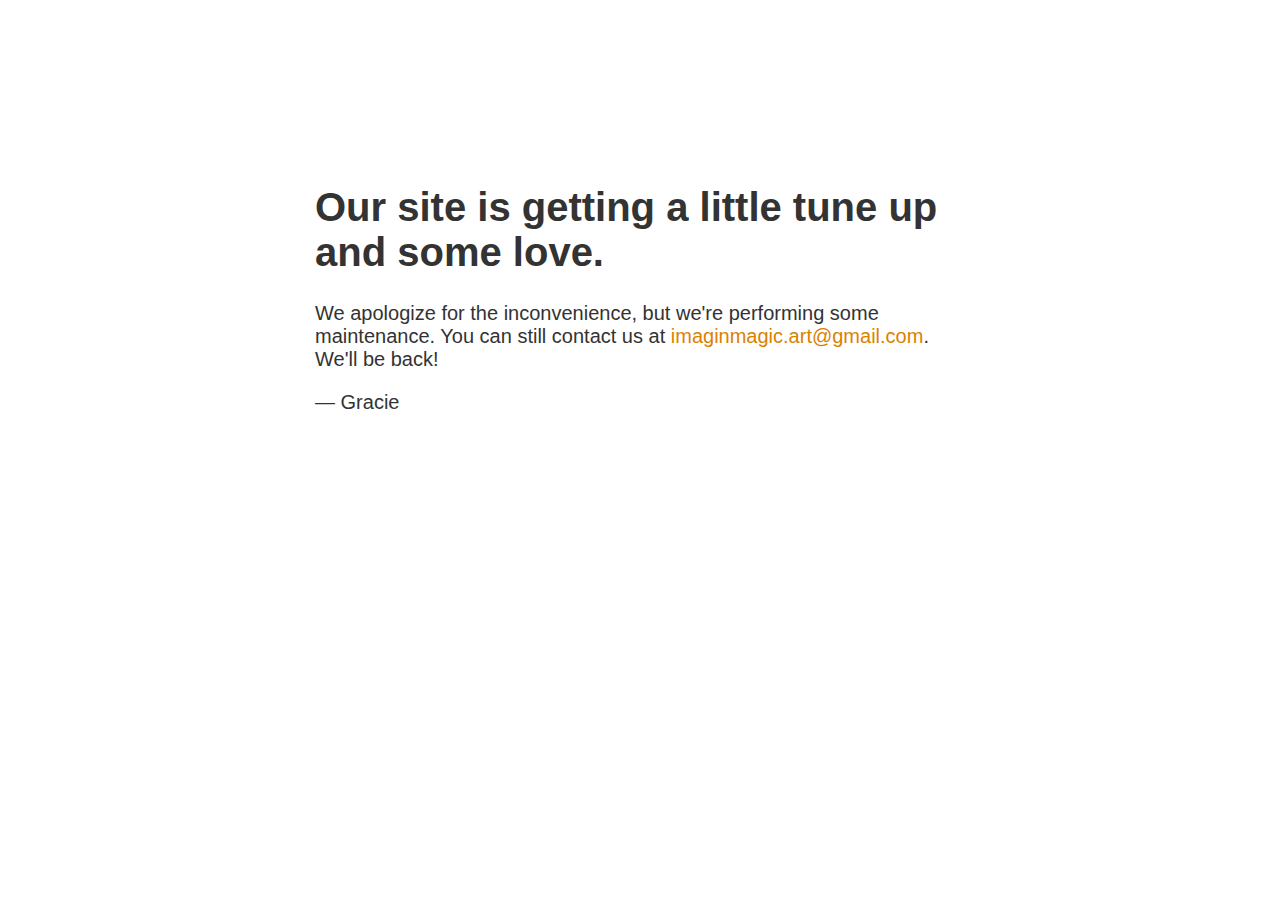
<file: index.html>
<!DOCTYPE html>
<html>
<head>
<meta http-equiv="Content-type" content="text/html;charset=UTF-8">
<title>Performing Maintenance</title>
<style type="text/css">
      body { text-align: center; padding: 150px; }
      h1 { font-size: 40px; }
      body { font: 20px Helvetica, sans-serif; color: #333; }
      #article { display: block; text-align: left; width: 650px; margin: 0 auto; }
      a { color: #dc8100; text-decoration: none; }
      a:hover { color: #333; text-decoration: none; }
    </style>
</head>
<body>
<div id="article">
<h1>Our site is getting a little tune up and some love.</h1>
<div>
<p>We apologize for the inconvenience, but we're performing some maintenance. You can still contact us at <a href="mailto:imaginmagic.art@gmail.com">imaginmagic.art@gmail.com</a>. We'll be back!</p>
<p>&mdash; Gracie</p>
</div>
</div>
</html>



<!--DOCTYPE html>
<html lang="en">
  <head>
	<script async src="https://www.googletagmanager.com/gtag/js?id=UA-177654754-2"></script>
	<script>
  		window.dataLayer = window.dataLayer || [];
  		function gtag(){dataLayer.push(arguments);}
  		gtag('js', new Date());

  		gtag('config', 'UA-177654754-2');
	</script>
    <title>ImaginMagic &mdash; Gift Shop</title>
	<meta name="facebook-domain-verification" content="58wfahd98wbuiupibzenkq8f4pa0uf" />
	  <meta name="robots" content="noindex"/>
    <meta charset="utf-8">
    <meta name="viewport" content="width=device-width, initial-scale=1, shrink-to-fit=no">

    <link href="https://fonts.googleapis.com/css?family=Rubik:400,700" rel="stylesheet">
    <link rel="stylesheet" href="fonts/icomoon/style.css">

    <link rel="stylesheet" href="css/bootstrap.min.css">
    <link rel="stylesheet" href="css/magnific-popup.css">
    <link rel="stylesheet" href="css/jquery-ui.css">
    <link rel="stylesheet" href="css/owl.carousel.min.css">
    <link rel="stylesheet" href="css/owl.theme.default.min.css">


    <link rel="stylesheet" href="css/aos.css">

    <link rel="stylesheet" href="css/style.css">
    
  </head>
  <body>
  
  <div class="site-wrap">
    

    <div class="site-navbar bg-white py-2">

      <div class="search-wrap">
        <div class="container">
          <a href="#" class="search-close js-search-close"><span class="icon-close2"></span></a>
          <form action="#" method="post">
            <input type="text" class="form-control" placeholder="Search keyword and hit enter...">
          </form>  
        </div>
      </div>

      <div class="container">
        <div class="d-flex align-items-center justify-content-between">
          <div class="logo">
            <div class="site-logo">
              <a href="index.html" class="js-logo-clone">ImaginMagic</a>
            </div>
          </div>
          <div class="main-nav d-none d-lg-block">
            <nav class="site-navigation text-right text-md-center" role="navigation">
              <ul class="site-menu js-clone-nav d-none d-lg-block">
                <li><a href="jewelry.html">Jewelry</a></li>
                <li><a href="https://imaginmagic.redbubble.com/">Other Products</a></li>
              </ul>
            </nav>
          </div>
          <div class="icons">

            <a href="#" class="site-menu-toggle js-menu-toggle ml-3 d-inline-block d-lg-none"><span class="icon-menu"></span></a>
          </div>
        </div>
      </div>
    </div>

    <div class="site-blocks-cover" data-aos="fade">
      <div class="container">

        <div class="row align-items-center">
          <div class="col-lg-5 text-center">
            <div class="featured-hero-product w-100">
				<h1 class="mb-2">Welcome</h1>
				<h6 class="mb-2">Browse for items that you, your friends, and your family might enjoy. They are perfect for holidays, birthdays, or other occasions.</h6>

				<p><a href="#browse" class="btn btn-primary rounded-0">Start Browsing</a>
				<a href="jewelry.html" class="btn btn-primary rounded-0">Jewelry</a></p>
				<h6 class="mb-2">Sale: 20%-60% off all except jewelry <br>Code: FALLDEALS<br>Expires: October 15, 2020 11:59pm</h6>    
            </div>  
          </div>
		
          <div class="col-lg-7 align-self-end text-center text-lg-right">
            <img src="images/gifts-png.png" alt="Image" class="img-fluid img-1">
          </div>
          
        </div>
      </div>
      
    </div>

	
    <div class="products-wrap border-top-0">
      <div class="container-fluid">
        <div class="row no-gutters products">	
		  <a name="browse"><a/>
          <div class="col-6 col-md-6 col-lg-4"> <https://www.redbubble.com/i/notebook/Rainbow-Flower-Light-by-imaginmagic/56564516.WX3NH?asc=u>
            <a href="notebook.html" class="item">
              <img src="images/rainbow-flower-notebook.jpg" alt="Image" class="img-fluid">
              <div class="item-info">
                <h3>Rainbow Flower</h3>
                <span class="collection d-block">Spiral Notebook</span>
                <strong class="price">CAD$15.96</strong>
              </div>
            </a>
          </div>
          <div class="col-6 col-md-6 col-lg-4">
            <a href="https://www.redbubble.com/i/wood-print/Wonder-Frog-by-imaginmagic/57435503.EZ4MB?asc=u" class="item">
              <img src="images/frog-mounted-print.jpg" alt="Image" class="img-fluid">
              <div class="item-info">
                <h3>Gazing Frog</h3>
                <span class="collection d-block">Wood Mounted Print</span>
                <strong class="price">CAD$35.00</strong>
              </div>
            </a>
          </div>		  
          <div class="col-6 col-md-6 col-lg-4">
            <a href="https://tinyurl.com/YZipPouch" class="item">
              <img src="images/yogurt-pouch.jpg" alt="Image" class="img-fluid">
              <div class="item-info">
                <h3>Yogurt & Jelly</h3>
                <span class="collection d-block">Zipper Pouch</span>
                <strong class="price">CAD$15.14</strong>
              </div>
            </a>
          </div>

          <div class="col-6 col-md-6 col-lg-4">
            <a href="https://tinyurl.com/macaronsticker" class="item">
              <img src="images/macaron-star.jpg" alt="Image" class="img-fluid">
              <div class="item-info">
                <h3>Pink Macaron</h3>
                <span class="collection d-block">Matte Sticker</span>
                <strong class="price">CAD$2.92</strong>
              </div>
            </a>
          </div>
          <div class="col-6 col-md-6 col-lg-4">
            <a href="https://tinyurl.com/whaleblock" class="item">
              <img src="images/whale-sky-block.jpg" alt="Image" class="img-fluid">
              <div class="item-info">
                <h3>Whale In The Sky</h3>
                <span class="collection d-block">Acrylic Block</span>
                <strong class="price">CAD$35.35</strong>
              </div>
            </a>
          </div>		  
          <div class="col-6 col-md-6 col-lg-4">
            <a href="https://tinyurl.com/coffeestickerpack" class="item">
              <img src="images/coffee-pack.jpg" alt="Image" class="img-fluid">
              <div class="item-info">
                <h3>Morning Coffee</h3>
                <span class="collection d-block">Transparent Stickers</span>
                <strong class="price">CAD$3.56</strong>
              </div>
            </a>
          </div>

          <div class="col-6 col-md-6 col-lg-4">
            <a href="https://www.redbubble.com/i/coasters/Matcha-Icecream-by-imaginmagic/58218604.E5I3N?asc=u" class="item">
              <img src="images/icecream-coasters.jpg" alt="Image" class="img-fluid">
              <div class="item-info">
                <h3>Matcha Icecream</h3>
                <span class="collection d-block">4 Coasters</span>
                <strong class="price">CAD$17.95</strong>
              </div>
            </a>
          </div>
          <div class="col-6 col-md-6 col-lg-4">
            <a href="https://www.redbubble.com/i/sticker/Galaxy-by-imaginmagic/59369534.EJUG5?asc=u" class="item">
              <img src="images/galaxy-sticker-pack.jpg" alt="Image" class="img-fluid">
              <div class="item-info">
                <h3>Galaxy</h3>
                <span class="collection d-block">Matte Stickers</span>
                <strong class="price">CAD$2.92</strong>
              </div>
            </a>
          </div>		  
          <div class="col-6 col-md-6 col-lg-4">
            <a href="https://www.redbubble.com/i/sticker/Night-Diamond-by-imaginmagic/57840951.EJUG5?asc=u" class="item">
              <img src="images/night-diamond.jpg" alt="Image" class="img-fluid">
              <div class="item-info">
                <h3>Night Diamond</h3>
                <span class="collection d-block">Matte Sticker</span>
                <strong class="price">CAD$2.92</strong>
              </div>
            </a>
          </div>
			  
          <div class="col-6 col-md-6 col-lg-4">
            <a href="https://www.redbubble.com/i/sticker/Pink-Gummy-Bear-by-imaginmagic/60663361.EJUG5?asc=u" class="item">
              <img src="images/pink-bear.jpg" alt="Image" class="img-fluid">
              <div class="item-info">
                <h3>Pink Bear</h3>
                <span class="collection d-block">Matte Sticker</span>
                <strong class="price">CAD$2.92</strong>
              </div>
            </a>
          </div>
          <div class="col-6 col-md-6 col-lg-4">
            <a href="https://www.redbubble.com/i/sticker/Gummy-Bears-by-imaginmagic/60664082.O9UDB?asc=u" class="item">
              <img src="images/bear-pack.jpg" alt="Image" class="img-fluid">
              <div class="item-info">
                <h3>Gummy Bears</h3>
                <span class="collection d-block">Transparent Stickers</span>
                <strong class="price">CAD$3.56</strong>
              </div>
            </a>
          </div>	
			  
          <div class="col-6 col-md-6 col-lg-4">
            <a href="https://www.redbubble.com/i/sticker/Pink-Jelly-Pen-by-imaginmagic/59811475.O9UDB?asc=u" class="item">
              <img src="images/pink-pen.jpg" alt="Image" class="img-fluid">
              <div class="item-info">
                <h3>Pink Jelly Pen</h3>
                <span class="collection d-block">Transparent Sticker</span>
                <strong class="price">CAD$3.56</strong>
              </div>
            </a>
          </div>		
          <div class="col-6 col-md-6 col-lg-4">
            <a href="https://www.redbubble.com/i/sticker/Galaxy-Butterfly-by-imaginmagic/60093271.EJUG5?asc=u" class="item">
              <img src="images/butterfly.jpg" alt="Image" class="img-fluid">
              <div class="item-info">
                <h3>Galaxy Butterfly</h3>
                <span class="collection d-block">Matte Sticker</span>
                <strong class="price">CAD$2.92</strong>
              </div>
            </a>
          </div>	
          <div class="col-6 col-md-6 col-lg-4">
            <a href="https://www.redbubble.com/i/sticker/Kiwano-Melon-by-imaginmagic/60093977.EJUG5?asc=u" class="item">
              <img src="images/melon.jpg" alt="Image" class="img-fluid">
              <div class="item-info">
                <h3>Kiwano/Horned Melon</h3>
                <span class="collection d-block">Matte Sticker</span>
                <strong class="price">CAD$2.92</strong>
              </div>
            </a>
          </div>				  
        </div>
      </div>
    </div>

    <footer class="site-footer custom-border-top">
      <div class="container">
        <div class="row">
        </div>
        <div class="row pt-5 mt-5 text-center">
          <div class="col-md-12">
            <p>

            Copyright &copy;<script>document.write(new Date().getFullYear());</script> All rights reserved | <a href="https://imaginmagic-shop.github.io/" target="_blank" class="text-primary">ImaginMagic</a> & <a href="https://colorlib.com" target="_blank" class="text-primary">Colorlib</a>
            <Link back to Colorlib can't be removed. Template is licensed under CC BY 3.0.>
            </p>
          </div>
          
        </div>
      </div>
    </footer>
  </div>

  <script src="js/jquery-3.3.1.min.js"></script>
  <script src="js/jquery-ui.js"></script>
  <script src="js/popper.min.js"></script>
  <script src="js/bootstrap.min.js"></script>
  <script src="js/owl.carousel.min.js"></script>
  <script src="js/jquery.magnific-popup.min.js"></script>
  <script src="js/aos.js"></script>
  <script src="js/main.js"></script>
    
  </body>
</html-->
</file>
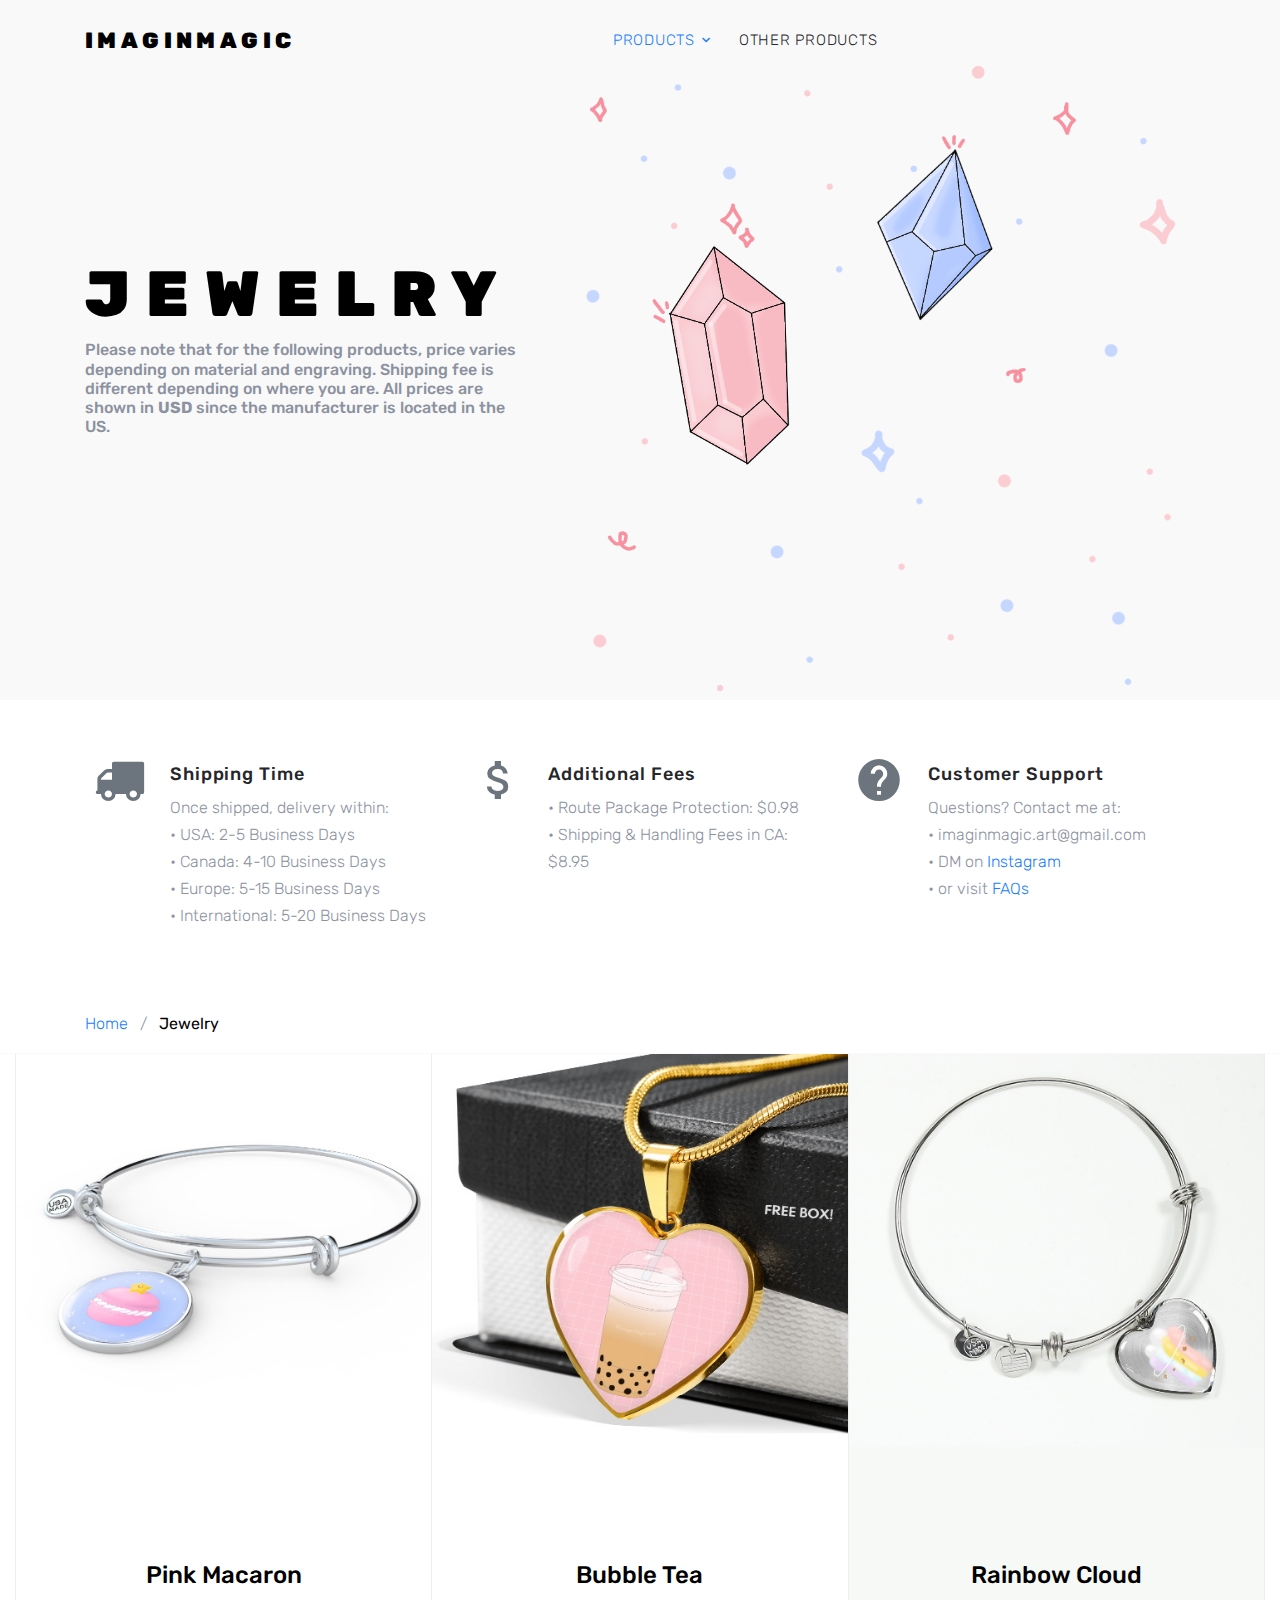
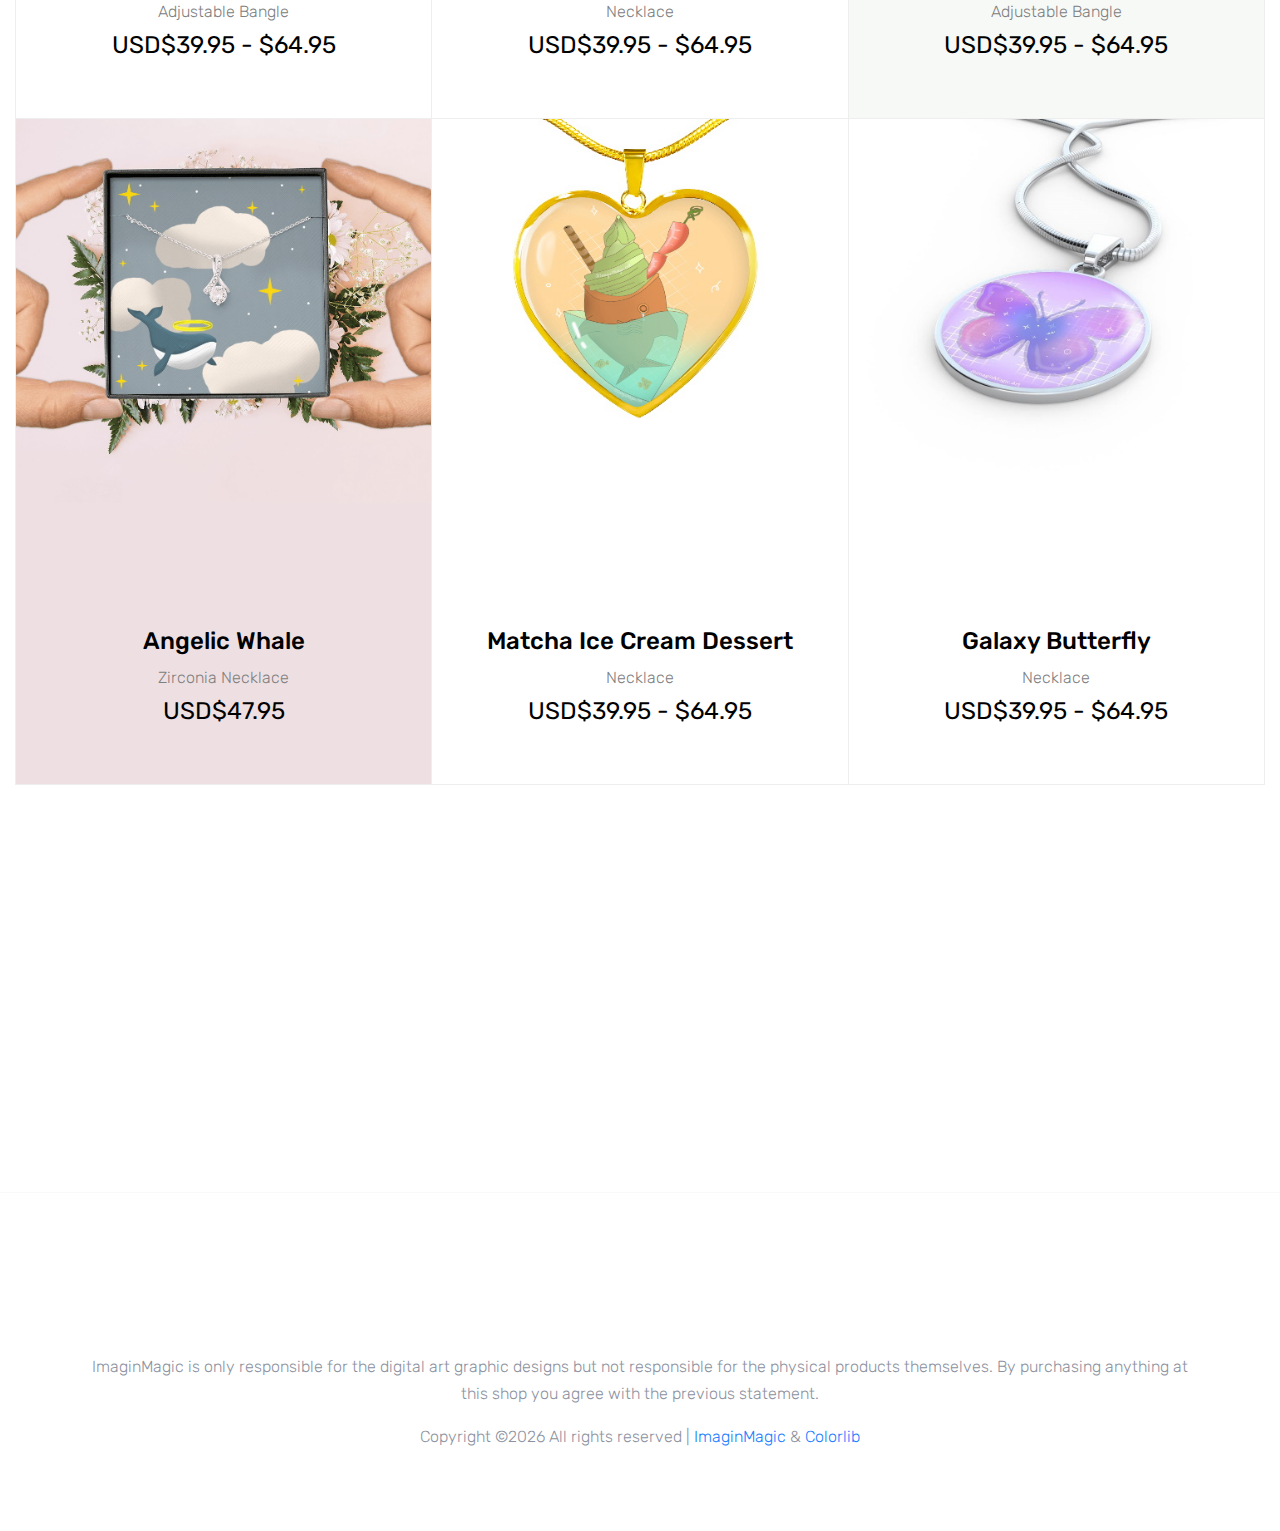
<file: jewelry.html>
<!DOCTYPE html>
<html lang="en">
  <head>
    <title>ImaginMagic &mdash; Jewelry</title>
    <meta charset="utf-8">
    <meta name="viewport" content="width=device-width, initial-scale=1, shrink-to-fit=no">

    <link href="https://fonts.googleapis.com/css?family=Rubik:400,700" rel="stylesheet">
    <link rel="stylesheet" href="fonts/icomoon/style.css">

    <link rel="stylesheet" href="css/bootstrap.min.css">
    <link rel="stylesheet" href="css/magnific-popup.css">
    <link rel="stylesheet" href="css/jquery-ui.css">
    <link rel="stylesheet" href="css/owl.carousel.min.css">
    <link rel="stylesheet" href="css/owl.theme.default.min.css">


    <link rel="stylesheet" href="css/aos.css">

    <link rel="stylesheet" href="css/style.css">
    
  </head>
  <body>
  
  <div class="site-wrap">
    

    <div class="site-navbar bg-white py-2">

      <div class="search-wrap">
        <div class="container">
          <a href="#" class="search-close js-search-close"><span class="icon-close2"></span></a>
          <form action="#" method="post">
            <input type="text" class="form-control" placeholder="Search keyword and hit enter...">
          </form>  
        </div>
      </div>

      <div class="container">
        <div class="d-flex align-items-center justify-content-between">
          <div class="logo">
            <div class="site-logo">
              <a href="index.html" class="js-logo-clone">ImaginMagic</a>
            </div>
          </div>
          <div class="main-nav d-none d-lg-block">
            <nav class="site-navigation text-right text-md-center" role="navigation">
              <ul class="site-menu js-clone-nav d-none d-lg-block">
                <li class="has-children active">
                  <a href="index.html">Products</a>
                  <ul class="dropdown">
                    <li class="has-children">
                      <a href="jewelry.html">Jewelry</a>
                    </li>				  
                    <li class="has-children">
                      <a href="#">Stickers</a>
                      <!--ul class="dropdown">
                        <li><a href="#">Matte</a></li>
                        <li><a href="#">Glossy</a></li>
                        <li><a href="#">Transparent</a></li>
                      </ul-->
                    </li>
                    <li class="has-children">
                      <a href="#">Notebooks</a>
                      <!--ul class="dropdown">
                        <li><a href="#">Spiral</a></li>
                        <li><a href="#">Hardcover</a></li>
                      </ul-->
                    </li>
                    <li class="has-children">
                      <a href="#">Tech Accessories</a>
                      <!--ul class="dropdown">
                        <li><a href="#">iPhone Cases</a></li>		
                        <li><a href="#">Samsung Cases</a></li>							
                        <li><a href="#">iPad Cases & Skins</a></li>
                        <li><a href="#">iPhone Walletes</a></li>
                        <li><a href="#">Laptop Skins</a></li>
                        <li><a href="#">Laptop Sleeves</a></li>						
                      </ul-->
                    </li>
                    <li class="has-children">
                      <a href="#">Home & Living</a>
                      <!--ul class="dropdown">
                        <li><a href="#">Acrylic Blocks</a></li>		
                        <li><a href="#">Magnets</a></li>							
                        <li><a href="#">Mugs</a></li>
                        <li><a href="#">Pillows</a></li>
                        <li><a href="#">Coasters</a></li>
                        <li><a href="#">Bedding</a></li>						
                      </ul-->
                    </li>			
                    <li class="has-children">
                      <a href="#">Wall Art</a>
                      <!--ul class="dropdown">
                        <li><a href="#">Canvas Prints</a></li>		
                        <li><a href="#">Art Board Prints</a></li>							
                        <li><a href="#">Metal Prints</a></li>		
                        <li><a href="#">Mounted Prints</a></li>							
                      </ul-->
                    </li>						
                  </ul>
                </li>
                
                <li><a href="https://imaginmagic.redbubble.com/">Other Products</a></li>
                <!--li><a href="#">Catalogs</a></li-->
                <!--li><a href="contact.html">Contact</a></li-->
              </ul>
            </nav>
          </div>
          <div class="icons">
            <!--a href="#" class="icons-btn d-inline-block js-search-open"><span class="icon-search"></span></a>
            <a href="#" class="icons-btn d-inline-block"><span class="icon-heart-o"></span></a>
            <a href="cart.html" class="icons-btn d-inline-block bag">
              <span class="icon-shopping-bag"></span>
              <span class="number">2</span>
            </a-->
            <a href="#" class="site-menu-toggle js-menu-toggle ml-3 d-inline-block d-lg-none"><span class="icon-menu"></span></a>
          </div>
        </div>
      </div>
    </div>
    
    <div class="site-blocks-cover inner-page" data-aos="fade">
      <div class="container">

        <div class="row align-items-center">
          <div class="col-lg-5 text-left">
            <div class="featured-hero-product w-100 text-left">
              <h1 class="mb-2">Jewelry</h1>
              <h6>Please note that for the following products, price varies depending on material and engraving. Shipping fee is different depending on where you are. All prices are shown in <b>USD</b> since the manufacturer is located in the US.<br></h6>
            </div>  
          </div>
          <div class="col-lg-7 align-self-end text-center text-lg-right">
            <img src="images/jewelry-cover.png" alt="Image" class="img-fluid img-1">
          </div>
          
        </div>
      </div>
      
    </div>

    <div class="site-section site-section-sm site-blocks-1 border-0" data-aos="fade">
      <div class="container">
        <div class="row">
          <div class="col-md-6 col-lg-4 d-lg-flex mb-4 mb-lg-0 pl-4" data-aos="fade-up" data-aos-delay="">
            <div class="icon mr-4 align-self-start">
              <span class="icon-truck"></span>
            </div>
            <div class="text">
              <h2>Shipping Time</h2>
              <p>Once shipped, delivery within:
			  <br>• USA: 2-5 Business Days
			  <br>• Canada: 4-10 Business Days
			  <br>• Europe: 5-15 Business Days
			  <br>• International: 5-20 Business Days
			  </p>
            </div>
          </div>
          <div class="col-md-6 col-lg-4 d-lg-flex mb-4 mb-lg-0 pl-4" data-aos="fade-up" data-aos-delay="100">
            <div class="icon mr-4 align-self-start">
              <span class="icon-attach_money"></span>
            </div>
            <div class="text">
              <h2>Additional Fees</h2>
              <p>
			     • Route Package Protection: $0.98
			  <br>• Shipping & Handling Fees in CA: $8.95
			  </p>
            </div>
          </div>
          <div class="col-md-6 col-lg-4 d-lg-flex mb-4 mb-lg-0 pl-4" data-aos="fade-up" data-aos-delay="200">
            <div class="icon mr-4 align-self-start">
              <span class="icon-help"></span>
            </div>
            <div class="text">
              <h2>Customer Support</h2>
              <p>Questions? Contact me at:
			     <br>• imaginmagic.art@gmail.com
				 <br>• DM on <a href = "https://www.instagram.com/imaginmagic.art/">Instagram</a>
			     <br>• or visit <a href = "https://shineon.com/pages/faq.">FAQs</a>
			  </p>
            </div>
          </div>
        </div>
      </div>
    </div>

    <div class="custom-border-bottom py-3">
      <div class="container">
        <div class="row">
          <div class="col-md-12 mb-0"><a href="index.html">Home</a> <span class="mx-2 mb-0">/</span> <strong class="text-black">Jewelry</strong></div>
        </div>
      </div>
    </div>

    <div class="products-wrap border-top-0">
      <div class="container-fluid">
        <div class="row no-gutters products">	
          <div class="col-6 col-md-6 col-lg-4">
            <a href="https://shineon.com/products/imaginmagic-macaron-bangle" class="item">
              <img src="images/macaron-bangle.jpg" alt="Image" class="img-fluid">
              <div class="item-info">
                <h3>Pink Macaron</h3>
                <span class="collection d-block">Adjustable Bangle</span>
                <strong class="price">USD$39.95 - $64.95</strong>
              </div>
            </a>
          </div>
          <div class="col-6 col-md-6 col-lg-4">
            <a href="https://shineon.com/products/imaginmagic-bubble-tea-heart-necklace" class="item">
              <img src="images/tea.jpg" alt="Image" class="img-fluid">
              <div class="item-info">
                <h3>Bubble Tea</h3>
                <span class="collection d-block">Necklace</span>
                <strong class="price">USD$39.95 - $64.95</strong>
              </div>
            </a>
          </div>		  
          <div class="col-6 col-md-6 col-lg-4">
            <a href="https://shineon.com/products/imaginmagic-rainbow-cloud-bangle" class="item">
              <img src="images/rainbow-cloud.jpg" alt="Image" class="img-fluid">
              <div class="item-info">
                <h3>Rainbow Cloud</h3>
                <span class="collection d-block">Adjustable Bangle</span>
                <strong class="price">USD$39.95 - $64.95</strong>
              </div>
            </a>
          </div>

          <div class="col-6 col-md-6 col-lg-4">
            <a href="https://shineon.com/products/imaginmagic-angelic-whale-necklace" class="item">
              <img src="images/whale.jpg" alt="Image" class="img-fluid">
              <div class="item-info">
                <h3>Angelic Whale</h3>
                <span class="collection d-block">Zirconia Necklace</span>
                <strong class="price">USD$47.95</strong>
              </div>
            </a>
          </div>
		
          <div class="col-6 col-md-6 col-lg-4">
            <a href="https://shineon.com/products/imaginmagic-matcha-ice-cream-dessert" class="item">
              <img src="images/icecream.jpg" alt="Image" class="img-fluid">
              <div class="item-info">
                <h3>Matcha Ice Cream Dessert</h3>
                <span class="collection d-block">Necklace</span>
                <strong class="price">USD$39.95 - $64.95</strong>
              </div>
            </a>
          </div>		

          <div class="col-6 col-md-6 col-lg-4">
            <a href="https://shineon.com/products/imaginmagic-butterfly-necklace" class="item">
              <img src="images/butterfly-neck.jpg" alt="Image" class="img-fluid">
              <div class="item-info">
                <h3>Galaxy Butterfly</h3>
                <span class="collection d-block">Necklace</span>
                <strong class="price">USD$39.95 - $64.95</strong>
              </div>
            </a>
          </div>		
		
        </div>
      </div>
    </div>

    <div class="site-section custom-border-bottom" data-aos="fade">
      <div class="container">
        <div class="row mb-5">

          <div class="col-md-5">
            <div class="site-section-heading pt-3 mb-4">
              <h3 class="text-black">Material & Price</h3>
            </div>
            <p>
			      • .316 Surgical Steel: $39.95
			  <br>• 18k Yellow Gold Finish: $49.95
			  <br>• .316 Surgical Steel (engraving): $54.95
			  <br>• 18k Yellow Gold Finish (engraving): $64.95	
			</p>
            
          </div>
        </div>
      </div>
    </div>	
    
    <footer class="site-footer custom-border-top">
      <div class="container">
        <div class="row pt-5 mt-5 text-center">
          <div class="col-md-12">
		  <p>ImaginMagic is only responsible for the digital art graphic designs but not responsible for the physical products themselves. By purchasing anything at this shop you agree with the previous statement.</p>
            <p>
            <!-- Link back to Colorlib can't be removed. Template is licensed under CC BY 3.0. -->
            Copyright &copy;<script>document.write(new Date().getFullYear());</script> All rights reserved | <a href="https://imaginmagic-shop.github.io/" target="_blank" class="text-primary">ImaginMagic</a> & <a href="https://colorlib.com" target="_blank" class="text-primary">Colorlib</a>
            <!-- Link back to Colorlib can't be removed. Template is licensed under CC BY 3.0. -->
            </p>
          </div>
          
        </div>
      </div>
    </footer>
  </div>

  <script src="js/jquery-3.3.1.min.js"></script>
  <script src="js/jquery-ui.js"></script>
  <script src="js/popper.min.js"></script>
  <script src="js/bootstrap.min.js"></script>
  <script src="js/owl.carousel.min.js"></script>
  <script src="js/jquery.magnific-popup.min.js"></script>
  <script src="js/aos.js"></script>
  <script src="js/main.js"></script>
    
  </body>
</html>
</file>
<file: fonts/icomoon/style.css>
@font-face {
  font-family: 'icomoon';
  src:  url('fonts/icomoon.eot?10si43');
  src:  url('fonts/icomoon.eot?10si43#iefix') format('embedded-opentype'),
    url('fonts/icomoon.ttf?10si43') format('truetype'),
    url('fonts/icomoon.woff?10si43') format('woff'),
    url('fonts/icomoon.svg?10si43#icomoon') format('svg');
  font-weight: normal;
  font-style: normal;
}

[class^="icon-"], [class*=" icon-"] {
  /* use !important to prevent issues with browser extensions that change fonts */
  font-family: 'icomoon' !important;
  speak: none;
  font-style: normal;
  font-weight: normal;
  font-variant: normal;
  text-transform: none;
  line-height: 1;

  /* Better Font Rendering =========== */
  -webkit-font-smoothing: antialiased;
  -moz-osx-font-smoothing: grayscale;
}

.icon-asterisk:before {
  content: "\f069";
}
.icon-plus:before {
  content: "\f067";
}
.icon-question:before {
  content: "\f128";
}
.icon-minus:before {
  content: "\f068";
}
.icon-glass:before {
  content: "\f000";
}
.icon-music:before {
  content: "\f001";
}
.icon-search:before {
  content: "\f002";
}
.icon-envelope-o:before {
  content: "\f003";
}
.icon-heart:before {
  content: "\f004";
}
.icon-star:before {
  content: "\f005";
}
.icon-star-o:before {
  content: "\f006";
}
.icon-user:before {
  content: "\f007";
}
.icon-film:before {
  content: "\f008";
}
.icon-th-large:before {
  content: "\f009";
}
.icon-th:before {
  content: "\f00a";
}
.icon-th-list:before {
  content: "\f00b";
}
.icon-check:before {
  content: "\f00c";
}
.icon-close:before {
  content: "\f00d";
}
.icon-remove:before {
  content: "\f00d";
}
.icon-times:before {
  content: "\f00d";
}
.icon-search-plus:before {
  content: "\f00e";
}
.icon-search-minus:before {
  content: "\f010";
}
.icon-power-off:before {
  content: "\f011";
}
.icon-signal:before {
  content: "\f012";
}
.icon-cog:before {
  content: "\f013";
}
.icon-gear:before {
  content: "\f013";
}
.icon-trash-o:before {
  content: "\f014";
}
.icon-home:before {
  content: "\f015";
}
.icon-file-o:before {
  content: "\f016";
}
.icon-clock-o:before {
  content: "\f017";
}
.icon-road:before {
  content: "\f018";
}
.icon-download:before {
  content: "\f019";
}
.icon-arrow-circle-o-down:before {
  content: "\f01a";
}
.icon-arrow-circle-o-up:before {
  content: "\f01b";
}
.icon-inbox:before {
  content: "\f01c";
}
.icon-play-circle-o:before {
  content: "\f01d";
}
.icon-repeat:before {
  content: "\f01e";
}
.icon-rotate-right:before {
  content: "\f01e";
}
.icon-refresh:before {
  content: "\f021";
}
.icon-list-alt:before {
  content: "\f022";
}
.icon-lock:before {
  content: "\f023";
}
.icon-flag:before {
  content: "\f024";
}
.icon-headphones:before {
  content: "\f025";
}
.icon-volume-off:before {
  content: "\f026";
}
.icon-volume-down:before {
  content: "\f027";
}
.icon-volume-up:before {
  content: "\f028";
}
.icon-qrcode:before {
  content: "\f029";
}
.icon-barcode:before {
  content: "\f02a";
}
.icon-tag:before {
  content: "\f02b";
}
.icon-tags:before {
  content: "\f02c";
}
.icon-book:before {
  content: "\f02d";
}
.icon-bookmark:before {
  content: "\f02e";
}
.icon-print:before {
  content: "\f02f";
}
.icon-camera:before {
  content: "\f030";
}
.icon-font:before {
  content: "\f031";
}
.icon-bold:before {
  content: "\f032";
}
.icon-italic:before {
  content: "\f033";
}
.icon-text-height:before {
  content: "\f034";
}
.icon-text-width:before {
  content: "\f035";
}
.icon-align-left:before {
  content: "\f036";
}
.icon-align-center:before {
  content: "\f037";
}
.icon-align-right:before {
  content: "\f038";
}
.icon-align-justify:before {
  content: "\f039";
}
.icon-list:before {
  content: "\f03a";
}
.icon-dedent:before {
  content: "\f03b";
}
.icon-outdent:before {
  content: "\f03b";
}
.icon-indent:before {
  content: "\f03c";
}
.icon-video-camera:before {
  content: "\f03d";
}
.icon-image:before {
  content: "\f03e";
}
.icon-photo:before {
  content: "\f03e";
}
.icon-picture-o:before {
  content: "\f03e";
}
.icon-pencil:before {
  content: "\f040";
}
.icon-map-marker:before {
  content: "\f041";
}
.icon-adjust:before {
  content: "\f042";
}
.icon-tint:before {
  content: "\f043";
}
.icon-edit:before {
  content: "\f044";
}
.icon-pencil-square-o:before {
  content: "\f044";
}
.icon-share-square-o:before {
  content: "\f045";
}
.icon-check-square-o:before {
  content: "\f046";
}
.icon-arrows:before {
  content: "\f047";
}
.icon-step-backward:before {
  content: "\f048";
}
.icon-fast-backward:before {
  content: "\f049";
}
.icon-backward:before {
  content: "\f04a";
}
.icon-play:before {
  content: "\f04b";
}
.icon-pause:before {
  content: "\f04c";
}
.icon-stop:before {
  content: "\f04d";
}
.icon-forward:before {
  content: "\f04e";
}
.icon-fast-forward:before {
  content: "\f050";
}
.icon-step-forward:before {
  content: "\f051";
}
.icon-eject:before {
  content: "\f052";
}
.icon-chevron-left:before {
  content: "\f053";
}
.icon-chevron-right:before {
  content: "\f054";
}
.icon-plus-circle:before {
  content: "\f055";
}
.icon-minus-circle:before {
  content: "\f056";
}
.icon-times-circle:before {
  content: "\f057";
}
.icon-check-circle:before {
  content: "\f058";
}
.icon-question-circle:before {
  content: "\f059";
}
.icon-info-circle:before {
  content: "\f05a";
}
.icon-crosshairs:before {
  content: "\f05b";
}
.icon-times-circle-o:before {
  content: "\f05c";
}
.icon-check-circle-o:before {
  content: "\f05d";
}
.icon-ban:before {
  content: "\f05e";
}
.icon-arrow-left:before {
  content: "\f060";
}
.icon-arrow-right:before {
  content: "\f061";
}
.icon-arrow-up:before {
  content: "\f062";
}
.icon-arrow-down:before {
  content: "\f063";
}
.icon-mail-forward:before {
  content: "\f064";
}
.icon-share:before {
  content: "\f064";
}
.icon-expand:before {
  content: "\f065";
}
.icon-compress:before {
  content: "\f066";
}
.icon-exclamation-circle:before {
  content: "\f06a";
}
.icon-gift:before {
  content: "\f06b";
}
.icon-leaf:before {
  content: "\f06c";
}
.icon-fire:before {
  content: "\f06d";
}
.icon-eye:before {
  content: "\f06e";
}
.icon-eye-slash:before {
  content: "\f070";
}
.icon-exclamation-triangle:before {
  content: "\f071";
}
.icon-warning:before {
  content: "\f071";
}
.icon-plane:before {
  content: "\f072";
}
.icon-calendar:before {
  content: "\f073";
}
.icon-random:before {
  content: "\f074";
}
.icon-comment:before {
  content: "\f075";
}
.icon-magnet:before {
  content: "\f076";
}
.icon-chevron-up:before {
  content: "\f077";
}
.icon-chevron-down:before {
  content: "\f078";
}
.icon-retweet:before {
  content: "\f079";
}
.icon-shopping-cart:before {
  content: "\f07a";
}
.icon-folder:before {
  content: "\f07b";
}
.icon-folder-open:before {
  content: "\f07c";
}
.icon-arrows-v:before {
  content: "\f07d";
}
.icon-arrows-h:before {
  content: "\f07e";
}
.icon-bar-chart:before {
  content: "\f080";
}
.icon-bar-chart-o:before {
  content: "\f080";
}
.icon-twitter-square:before {
  content: "\f081";
}
.icon-facebook-square:before {
  content: "\f082";
}
.icon-camera-retro:before {
  content: "\f083";
}
.icon-key:before {
  content: "\f084";
}
.icon-cogs:before {
  content: "\f085";
}
.icon-gears:before {
  content: "\f085";
}
.icon-comments:before {
  content: "\f086";
}
.icon-thumbs-o-up:before {
  content: "\f087";
}
.icon-thumbs-o-down:before {
  content: "\f088";
}
.icon-star-half:before {
  content: "\f089";
}
.icon-heart-o:before {
  content: "\f08a";
}
.icon-sign-out:before {
  content: "\f08b";
}
.icon-linkedin-square:before {
  content: "\f08c";
}
.icon-thumb-tack:before {
  content: "\f08d";
}
.icon-external-link:before {
  content: "\f08e";
}
.icon-sign-in:before {
  content: "\f090";
}
.icon-trophy:before {
  content: "\f091";
}
.icon-github-square:before {
  content: "\f092";
}
.icon-upload:before {
  content: "\f093";
}
.icon-lemon-o:before {
  content: "\f094";
}
.icon-phone:before {
  content: "\f095";
}
.icon-square-o:before {
  content: "\f096";
}
.icon-bookmark-o:before {
  content: "\f097";
}
.icon-phone-square:before {
  content: "\f098";
}
.icon-twitter:before {
  content: "\f099";
}
.icon-facebook:before {
  content: "\f09a";
}
.icon-facebook-f:before {
  content: "\f09a";
}
.icon-github:before {
  content: "\f09b";
}
.icon-unlock:before {
  content: "\f09c";
}
.icon-credit-card:before {
  content: "\f09d";
}
.icon-feed:before {
  content: "\f09e";
}
.icon-rss:before {
  content: "\f09e";
}
.icon-hdd-o:before {
  content: "\f0a0";
}
.icon-bullhorn:before {
  content: "\f0a1";
}
.icon-bell-o:before {
  content: "\f0a2";
}
.icon-certificate:before {
  content: "\f0a3";
}
.icon-hand-o-right:before {
  content: "\f0a4";
}
.icon-hand-o-left:before {
  content: "\f0a5";
}
.icon-hand-o-up:before {
  content: "\f0a6";
}
.icon-hand-o-down:before {
  content: "\f0a7";
}
.icon-arrow-circle-left:before {
  content: "\f0a8";
}
.icon-arrow-circle-right:before {
  content: "\f0a9";
}
.icon-arrow-circle-up:before {
  content: "\f0aa";
}
.icon-arrow-circle-down:before {
  content: "\f0ab";
}
.icon-globe:before {
  content: "\f0ac";
}
.icon-wrench:before {
  content: "\f0ad";
}
.icon-tasks:before {
  content: "\f0ae";
}
.icon-filter:before {
  content: "\f0b0";
}
.icon-briefcase:before {
  content: "\f0b1";
}
.icon-arrows-alt:before {
  content: "\f0b2";
}
.icon-group:before {
  content: "\f0c0";
}
.icon-users:before {
  content: "\f0c0";
}
.icon-chain:before {
  content: "\f0c1";
}
.icon-link:before {
  content: "\f0c1";
}
.icon-cloud:before {
  content: "\f0c2";
}
.icon-flask:before {
  content: "\f0c3";
}
.icon-cut:before {
  content: "\f0c4";
}
.icon-scissors:before {
  content: "\f0c4";
}
.icon-copy:before {
  content: "\f0c5";
}
.icon-files-o:before {
  content: "\f0c5";
}
.icon-paperclip:before {
  content: "\f0c6";
}
.icon-floppy-o:before {
  content: "\f0c7";
}
.icon-save:before {
  content: "\f0c7";
}
.icon-square:before {
  content: "\f0c8";
}
.icon-bars:before {
  content: "\f0c9";
}
.icon-navicon:before {
  content: "\f0c9";
}
.icon-reorder:before {
  content: "\f0c9";
}
.icon-list-ul:before {
  content: "\f0ca";
}
.icon-list-ol:before {
  content: "\f0cb";
}
.icon-strikethrough:before {
  content: "\f0cc";
}
.icon-underline:before {
  content: "\f0cd";
}
.icon-table:before {
  content: "\f0ce";
}
.icon-magic:before {
  content: "\f0d0";
}
.icon-truck:before {
  content: "\f0d1";
}
.icon-pinterest:before {
  content: "\f0d2";
}
.icon-pinterest-square:before {
  content: "\f0d3";
}
.icon-google-plus-square:before {
  content: "\f0d4";
}
.icon-google-plus:before {
  content: "\f0d5";
}
.icon-money:before {
  content: "\f0d6";
}
.icon-caret-down:before {
  content: "\f0d7";
}
.icon-caret-up:before {
  content: "\f0d8";
}
.icon-caret-left:before {
  content: "\f0d9";
}
.icon-caret-right:before {
  content: "\f0da";
}
.icon-columns:before {
  content: "\f0db";
}
.icon-sort:before {
  content: "\f0dc";
}
.icon-unsorted:before {
  content: "\f0dc";
}
.icon-sort-desc:before {
  content: "\f0dd";
}
.icon-sort-down:before {
  content: "\f0dd";
}
.icon-sort-asc:before {
  content: "\f0de";
}
.icon-sort-up:before {
  content: "\f0de";
}
.icon-envelope:before {
  content: "\f0e0";
}
.icon-linkedin:before {
  content: "\f0e1";
}
.icon-rotate-left:before {
  content: "\f0e2";
}
.icon-undo:before {
  content: "\f0e2";
}
.icon-gavel:before {
  content: "\f0e3";
}
.icon-legal:before {
  content: "\f0e3";
}
.icon-dashboard:before {
  content: "\f0e4";
}
.icon-tachometer:before {
  content: "\f0e4";
}
.icon-comment-o:before {
  content: "\f0e5";
}
.icon-comments-o:before {
  content: "\f0e6";
}
.icon-bolt:before {
  content: "\f0e7";
}
.icon-flash:before {
  content: "\f0e7";
}
.icon-sitemap:before {
  content: "\f0e8";
}
.icon-umbrella:before {
  content: "\f0e9";
}
.icon-clipboard:before {
  content: "\f0ea";
}
.icon-paste:before {
  content: "\f0ea";
}
.icon-lightbulb-o:before {
  content: "\f0eb";
}
.icon-exchange:before {
  content: "\f0ec";
}
.icon-cloud-download:before {
  content: "\f0ed";
}
.icon-cloud-upload:before {
  content: "\f0ee";
}
.icon-user-md:before {
  content: "\f0f0";
}
.icon-stethoscope:before {
  content: "\f0f1";
}
.icon-suitcase:before {
  content: "\f0f2";
}
.icon-bell:before {
  content: "\f0f3";
}
.icon-coffee:before {
  content: "\f0f4";
}
.icon-cutlery:before {
  content: "\f0f5";
}
.icon-file-text-o:before {
  content: "\f0f6";
}
.icon-building-o:before {
  content: "\f0f7";
}
.icon-hospital-o:before {
  content: "\f0f8";
}
.icon-ambulance:before {
  content: "\f0f9";
}
.icon-medkit:before {
  content: "\f0fa";
}
.icon-fighter-jet:before {
  content: "\f0fb";
}
.icon-beer:before {
  content: "\f0fc";
}
.icon-h-square:before {
  content: "\f0fd";
}
.icon-plus-square:before {
  content: "\f0fe";
}
.icon-angle-double-left:before {
  content: "\f100";
}
.icon-angle-double-right:before {
  content: "\f101";
}
.icon-angle-double-up:before {
  content: "\f102";
}
.icon-angle-double-down:before {
  content: "\f103";
}
.icon-angle-left:before {
  content: "\f104";
}
.icon-angle-right:before {
  content: "\f105";
}
.icon-angle-up:before {
  content: "\f106";
}
.icon-angle-down:before {
  content: "\f107";
}
.icon-desktop:before {
  content: "\f108";
}
.icon-laptop:before {
  content: "\f109";
}
.icon-tablet:before {
  content: "\f10a";
}
.icon-mobile:before {
  content: "\f10b";
}
.icon-mobile-phone:before {
  content: "\f10b";
}
.icon-circle-o:before {
  content: "\f10c";
}
.icon-quote-left:before {
  content: "\f10d";
}
.icon-quote-right:before {
  content: "\f10e";
}
.icon-spinner:before {
  content: "\f110";
}
.icon-circle:before {
  content: "\f111";
}
.icon-mail-reply:before {
  content: "\f112";
}
.icon-reply:before {
  content: "\f112";
}
.icon-github-alt:before {
  content: "\f113";
}
.icon-folder-o:before {
  content: "\f114";
}
.icon-folder-open-o:before {
  content: "\f115";
}
.icon-smile-o:before {
  content: "\f118";
}
.icon-frown-o:before {
  content: "\f119";
}
.icon-meh-o:before {
  content: "\f11a";
}
.icon-gamepad:before {
  content: "\f11b";
}
.icon-keyboard-o:before {
  content: "\f11c";
}
.icon-flag-o:before {
  content: "\f11d";
}
.icon-flag-checkered:before {
  content: "\f11e";
}
.icon-terminal:before {
  content: "\f120";
}
.icon-code:before {
  content: "\f121";
}
.icon-mail-reply-all:before {
  content: "\f122";
}
.icon-reply-all:before {
  content: "\f122";
}
.icon-star-half-empty:before {
  content: "\f123";
}
.icon-star-half-full:before {
  content: "\f123";
}
.icon-star-half-o:before {
  content: "\f123";
}
.icon-location-arrow:before {
  content: "\f124";
}
.icon-crop:before {
  content: "\f125";
}
.icon-code-fork:before {
  content: "\f126";
}
.icon-chain-broken:before {
  content: "\f127";
}
.icon-unlink:before {
  content: "\f127";
}
.icon-info:before {
  content: "\f129";
}
.icon-exclamation:before {
  content: "\f12a";
}
.icon-superscript:before {
  content: "\f12b";
}
.icon-subscript:before {
  content: "\f12c";
}
.icon-eraser:before {
  content: "\f12d";
}
.icon-puzzle-piece:before {
  content: "\f12e";
}
.icon-microphone:before {
  content: "\f130";
}
.icon-microphone-slash:before {
  content: "\f131";
}
.icon-shield:before {
  content: "\f132";
}
.icon-calendar-o:before {
  content: "\f133";
}
.icon-fire-extinguisher:before {
  content: "\f134";
}
.icon-rocket:before {
  content: "\f135";
}
.icon-maxcdn:before {
  content: "\f136";
}
.icon-chevron-circle-left:before {
  content: "\f137";
}
.icon-chevron-circle-right:before {
  content: "\f138";
}
.icon-chevron-circle-up:before {
  content: "\f139";
}
.icon-chevron-circle-down:before {
  content: "\f13a";
}
.icon-html5:before {
  content: "\f13b";
}
.icon-css3:before {
  content: "\f13c";
}
.icon-anchor:before {
  content: "\f13d";
}
.icon-unlock-alt:before {
  content: "\f13e";
}
.icon-bullseye:before {
  content: "\f140";
}
.icon-ellipsis-h:before {
  content: "\f141";
}
.icon-ellipsis-v:before {
  content: "\f142";
}
.icon-rss-square:before {
  content: "\f143";
}
.icon-play-circle:before {
  content: "\f144";
}
.icon-ticket:before {
  content: "\f145";
}
.icon-minus-square:before {
  content: "\f146";
}
.icon-minus-square-o:before {
  content: "\f147";
}
.icon-level-up:before {
  content: "\f148";
}
.icon-level-down:before {
  content: "\f149";
}
.icon-check-square:before {
  content: "\f14a";
}
.icon-pencil-square:before {
  content: "\f14b";
}
.icon-external-link-square:before {
  content: "\f14c";
}
.icon-share-square:before {
  content: "\f14d";
}
.icon-compass:before {
  content: "\f14e";
}
.icon-caret-square-o-down:before {
  content: "\f150";
}
.icon-toggle-down:before {
  content: "\f150";
}
.icon-caret-square-o-up:before {
  content: "\f151";
}
.icon-toggle-up:before {
  content: "\f151";
}
.icon-caret-square-o-right:before {
  content: "\f152";
}
.icon-toggle-right:before {
  content: "\f152";
}
.icon-eur:before {
  content: "\f153";
}
.icon-euro:before {
  content: "\f153";
}
.icon-gbp:before {
  content: "\f154";
}
.icon-dollar:before {
  content: "\f155";
}
.icon-usd:before {
  content: "\f155";
}
.icon-inr:before {
  content: "\f156";
}
.icon-rupee:before {
  content: "\f156";
}
.icon-cny:before {
  content: "\f157";
}
.icon-jpy:before {
  content: "\f157";
}
.icon-rmb:before {
  content: "\f157";
}
.icon-yen:before {
  content: "\f157";
}
.icon-rouble:before {
  content: "\f158";
}
.icon-rub:before {
  content: "\f158";
}
.icon-ruble:before {
  content: "\f158";
}
.icon-krw:before {
  content: "\f159";
}
.icon-won:before {
  content: "\f159";
}
.icon-bitcoin:before {
  content: "\f15a";
}
.icon-btc:before {
  content: "\f15a";
}
.icon-file:before {
  content: "\f15b";
}
.icon-file-text:before {
  content: "\f15c";
}
.icon-sort-alpha-asc:before {
  content: "\f15d";
}
.icon-sort-alpha-desc:before {
  content: "\f15e";
}
.icon-sort-amount-asc:before {
  content: "\f160";
}
.icon-sort-amount-desc:before {
  content: "\f161";
}
.icon-sort-numeric-asc:before {
  content: "\f162";
}
.icon-sort-numeric-desc:before {
  content: "\f163";
}
.icon-thumbs-up:before {
  content: "\f164";
}
.icon-thumbs-down:before {
  content: "\f165";
}
.icon-youtube-square:before {
  content: "\f166";
}
.icon-youtube:before {
  content: "\f167";
}
.icon-xing:before {
  content: "\f168";
}
.icon-xing-square:before {
  content: "\f169";
}
.icon-youtube-play:before {
  content: "\f16a";
}
.icon-dropbox:before {
  content: "\f16b";
}
.icon-stack-overflow:before {
  content: "\f16c";
}
.icon-instagram:before {
  content: "\f16d";
}
.icon-flickr:before {
  content: "\f16e";
}
.icon-adn:before {
  content: "\f170";
}
.icon-bitbucket:before {
  content: "\f171";
}
.icon-bitbucket-square:before {
  content: "\f172";
}
.icon-tumblr:before {
  content: "\f173";
}
.icon-tumblr-square:before {
  content: "\f174";
}
.icon-long-arrow-down:before {
  content: "\f175";
}
.icon-long-arrow-up:before {
  content: "\f176";
}
.icon-long-arrow-left:before {
  content: "\f177";
}
.icon-long-arrow-right:before {
  content: "\f178";
}
.icon-apple:before {
  content: "\f179";
}
.icon-windows:before {
  content: "\f17a";
}
.icon-android:before {
  content: "\f17b";
}
.icon-linux:before {
  content: "\f17c";
}
.icon-dribbble:before {
  content: "\f17d";
}
.icon-skype:before {
  content: "\f17e";
}
.icon-foursquare:before {
  content: "\f180";
}
.icon-trello:before {
  content: "\f181";
}
.icon-female:before {
  content: "\f182";
}
.icon-male:before {
  content: "\f183";
}
.icon-gittip:before {
  content: "\f184";
}
.icon-gratipay:before {
  content: "\f184";
}
.icon-sun-o:before {
  content: "\f185";
}
.icon-moon-o:before {
  content: "\f186";
}
.icon-archive:before {
  content: "\f187";
}
.icon-bug:before {
  content: "\f188";
}
.icon-vk:before {
  content: "\f189";
}
.icon-weibo:before {
  content: "\f18a";
}
.icon-renren:before {
  content: "\f18b";
}
.icon-pagelines:before {
  content: "\f18c";
}
.icon-stack-exchange:before {
  content: "\f18d";
}
.icon-arrow-circle-o-right:before {
  content: "\f18e";
}
.icon-arrow-circle-o-left:before {
  content: "\f190";
}
.icon-caret-square-o-left:before {
  content: "\f191";
}
.icon-toggle-left:before {
  content: "\f191";
}
.icon-dot-circle-o:before {
  content: "\f192";
}
.icon-wheelchair:before {
  content: "\f193";
}
.icon-vimeo-square:before {
  content: "\f194";
}
.icon-try:before {
  content: "\f195";
}
.icon-turkish-lira:before {
  content: "\f195";
}
.icon-plus-square-o:before {
  content: "\f196";
}
.icon-space-shuttle:before {
  content: "\f197";
}
.icon-slack:before {
  content: "\f198";
}
.icon-envelope-square:before {
  content: "\f199";
}
.icon-wordpress:before {
  content: "\f19a";
}
.icon-openid:before {
  content: "\f19b";
}
.icon-bank:before {
  content: "\f19c";
}
.icon-institution:before {
  content: "\f19c";
}
.icon-university:before {
  content: "\f19c";
}
.icon-graduation-cap:before {
  content: "\f19d";
}
.icon-mortar-board:before {
  content: "\f19d";
}
.icon-yahoo:before {
  content: "\f19e";
}
.icon-google:before {
  content: "\f1a0";
}
.icon-reddit:before {
  content: "\f1a1";
}
.icon-reddit-square:before {
  content: "\f1a2";
}
.icon-stumbleupon-circle:before {
  content: "\f1a3";
}
.icon-stumbleupon:before {
  content: "\f1a4";
}
.icon-delicious:before {
  content: "\f1a5";
}
.icon-digg:before {
  content: "\f1a6";
}
.icon-pied-piper-pp:before {
  content: "\f1a7";
}
.icon-pied-piper-alt:before {
  content: "\f1a8";
}
.icon-drupal:before {
  content: "\f1a9";
}
.icon-joomla:before {
  content: "\f1aa";
}
.icon-language:before {
  content: "\f1ab";
}
.icon-fax:before {
  content: "\f1ac";
}
.icon-building:before {
  content: "\f1ad";
}
.icon-child:before {
  content: "\f1ae";
}
.icon-paw:before {
  content: "\f1b0";
}
.icon-spoon:before {
  content: "\f1b1";
}
.icon-cube:before {
  content: "\f1b2";
}
.icon-cubes:before {
  content: "\f1b3";
}
.icon-behance:before {
  content: "\f1b4";
}
.icon-behance-square:before {
  content: "\f1b5";
}
.icon-steam:before {
  content: "\f1b6";
}
.icon-steam-square:before {
  content: "\f1b7";
}
.icon-recycle:before {
  content: "\f1b8";
}
.icon-automobile:before {
  content: "\f1b9";
}
.icon-car:before {
  content: "\f1b9";
}
.icon-cab:before {
  content: "\f1ba";
}
.icon-taxi:before {
  content: "\f1ba";
}
.icon-tree:before {
  content: "\f1bb";
}
.icon-spotify:before {
  content: "\f1bc";
}
.icon-deviantart:before {
  content: "\f1bd";
}
.icon-soundcloud:before {
  content: "\f1be";
}
.icon-database:before {
  content: "\f1c0";
}
.icon-file-pdf-o:before {
  content: "\f1c1";
}
.icon-file-word-o:before {
  content: "\f1c2";
}
.icon-file-excel-o:before {
  content: "\f1c3";
}
.icon-file-powerpoint-o:before {
  content: "\f1c4";
}
.icon-file-image-o:before {
  content: "\f1c5";
}
.icon-file-photo-o:before {
  content: "\f1c5";
}
.icon-file-picture-o:before {
  content: "\f1c5";
}
.icon-file-archive-o:before {
  content: "\f1c6";
}
.icon-file-zip-o:before {
  content: "\f1c6";
}
.icon-file-audio-o:before {
  content: "\f1c7";
}
.icon-file-sound-o:before {
  content: "\f1c7";
}
.icon-file-movie-o:before {
  content: "\f1c8";
}
.icon-file-video-o:before {
  content: "\f1c8";
}
.icon-file-code-o:before {
  content: "\f1c9";
}
.icon-vine:before {
  content: "\f1ca";
}
.icon-codepen:before {
  content: "\f1cb";
}
.icon-jsfiddle:before {
  content: "\f1cc";
}
.icon-life-bouy:before {
  content: "\f1cd";
}
.icon-life-buoy:before {
  content: "\f1cd";
}
.icon-life-ring:before {
  content: "\f1cd";
}
.icon-life-saver:before {
  content: "\f1cd";
}
.icon-support:before {
  content: "\f1cd";
}
.icon-circle-o-notch:before {
  content: "\f1ce";
}
.icon-ra:before {
  content: "\f1d0";
}
.icon-rebel:before {
  content: "\f1d0";
}
.icon-resistance:before {
  content: "\f1d0";
}
.icon-empire:before {
  content: "\f1d1";
}
.icon-ge:before {
  content: "\f1d1";
}
.icon-git-square:before {
  content: "\f1d2";
}
.icon-git:before {
  content: "\f1d3";
}
.icon-hacker-news:before {
  content: "\f1d4";
}
.icon-y-combinator-square:before {
  content: "\f1d4";
}
.icon-yc-square:before {
  content: "\f1d4";
}
.icon-tencent-weibo:before {
  content: "\f1d5";
}
.icon-qq:before {
  content: "\f1d6";
}
.icon-wechat:before {
  content: "\f1d7";
}
.icon-weixin:before {
  content: "\f1d7";
}
.icon-paper-plane:before {
  content: "\f1d8";
}
.icon-send:before {
  content: "\f1d8";
}
.icon-paper-plane-o:before {
  content: "\f1d9";
}
.icon-send-o:before {
  content: "\f1d9";
}
.icon-history:before {
  content: "\f1da";
}
.icon-circle-thin:before {
  content: "\f1db";
}
.icon-header:before {
  content: "\f1dc";
}
.icon-paragraph:before {
  content: "\f1dd";
}
.icon-sliders:before {
  content: "\f1de";
}
.icon-share-alt:before {
  content: "\f1e0";
}
.icon-share-alt-square:before {
  content: "\f1e1";
}
.icon-bomb:before {
  content: "\f1e2";
}
.icon-futbol-o:before {
  content: "\f1e3";
}
.icon-soccer-ball-o:before {
  content: "\f1e3";
}
.icon-tty:before {
  content: "\f1e4";
}
.icon-binoculars:before {
  content: "\f1e5";
}
.icon-plug:before {
  content: "\f1e6";
}
.icon-slideshare:before {
  content: "\f1e7";
}
.icon-twitch:before {
  content: "\f1e8";
}
.icon-yelp:before {
  content: "\f1e9";
}
.icon-newspaper-o:before {
  content: "\f1ea";
}
.icon-wifi:before {
  content: "\f1eb";
}
.icon-calculator:before {
  content: "\f1ec";
}
.icon-paypal:before {
  content: "\f1ed";
}
.icon-google-wallet:before {
  content: "\f1ee";
}
.icon-cc-visa:before {
  content: "\f1f0";
}
.icon-cc-mastercard:before {
  content: "\f1f1";
}
.icon-cc-discover:before {
  content: "\f1f2";
}
.icon-cc-amex:before {
  content: "\f1f3";
}
.icon-cc-paypal:before {
  content: "\f1f4";
}
.icon-cc-stripe:before {
  content: "\f1f5";
}
.icon-bell-slash:before {
  content: "\f1f6";
}
.icon-bell-slash-o:before {
  content: "\f1f7";
}
.icon-trash:before {
  content: "\f1f8";
}
.icon-copyright:before {
  content: "\f1f9";
}
.icon-at:before {
  content: "\f1fa";
}
.icon-eyedropper:before {
  content: "\f1fb";
}
.icon-paint-brush:before {
  content: "\f1fc";
}
.icon-birthday-cake:before {
  content: "\f1fd";
}
.icon-area-chart:before {
  content: "\f1fe";
}
.icon-pie-chart:before {
  content: "\f200";
}
.icon-line-chart:before {
  content: "\f201";
}
.icon-lastfm:before {
  content: "\f202";
}
.icon-lastfm-square:before {
  content: "\f203";
}
.icon-toggle-off:before {
  content: "\f204";
}
.icon-toggle-on:before {
  content: "\f205";
}
.icon-bicycle:before {
  content: "\f206";
}
.icon-bus:before {
  content: "\f207";
}
.icon-ioxhost:before {
  content: "\f208";
}
.icon-angellist:before {
  content: "\f209";
}
.icon-cc:before {
  content: "\f20a";
}
.icon-ils:before {
  content: "\f20b";
}
.icon-shekel:before {
  content: "\f20b";
}
.icon-sheqel:before {
  content: "\f20b";
}
.icon-meanpath:before {
  content: "\f20c";
}
.icon-buysellads:before {
  content: "\f20d";
}
.icon-connectdevelop:before {
  content: "\f20e";
}
.icon-dashcube:before {
  content: "\f210";
}
.icon-forumbee:before {
  content: "\f211";
}
.icon-leanpub:before {
  content: "\f212";
}
.icon-sellsy:before {
  content: "\f213";
}
.icon-shirtsinbulk:before {
  content: "\f214";
}
.icon-simplybuilt:before {
  content: "\f215";
}
.icon-skyatlas:before {
  content: "\f216";
}
.icon-cart-plus:before {
  content: "\f217";
}
.icon-cart-arrow-down:before {
  content: "\f218";
}
.icon-diamond:before {
  content: "\f219";
}
.icon-ship:before {
  content: "\f21a";
}
.icon-user-secret:before {
  content: "\f21b";
}
.icon-motorcycle:before {
  content: "\f21c";
}
.icon-street-view:before {
  content: "\f21d";
}
.icon-heartbeat:before {
  content: "\f21e";
}
.icon-venus:before {
  content: "\f221";
}
.icon-mars:before {
  content: "\f222";
}
.icon-mercury:before {
  content: "\f223";
}
.icon-intersex:before {
  content: "\f224";
}
.icon-transgender:before {
  content: "\f224";
}
.icon-transgender-alt:before {
  content: "\f225";
}
.icon-venus-double:before {
  content: "\f226";
}
.icon-mars-double:before {
  content: "\f227";
}
.icon-venus-mars:before {
  content: "\f228";
}
.icon-mars-stroke:before {
  content: "\f229";
}
.icon-mars-stroke-v:before {
  content: "\f22a";
}
.icon-mars-stroke-h:before {
  content: "\f22b";
}
.icon-neuter:before {
  content: "\f22c";
}
.icon-genderless:before {
  content: "\f22d";
}
.icon-facebook-official:before {
  content: "\f230";
}
.icon-pinterest-p:before {
  content: "\f231";
}
.icon-whatsapp:before {
  content: "\f232";
}
.icon-server:before {
  content: "\f233";
}
.icon-user-plus:before {
  content: "\f234";
}
.icon-user-times:before {
  content: "\f235";
}
.icon-bed:before {
  content: "\f236";
}
.icon-hotel:before {
  content: "\f236";
}
.icon-viacoin:before {
  content: "\f237";
}
.icon-train:before {
  content: "\f238";
}
.icon-subway:before {
  content: "\f239";
}
.icon-medium:before {
  content: "\f23a";
}
.icon-y-combinator:before {
  content: "\f23b";
}
.icon-yc:before {
  content: "\f23b";
}
.icon-optin-monster:before {
  content: "\f23c";
}
.icon-opencart:before {
  content: "\f23d";
}
.icon-expeditedssl:before {
  content: "\f23e";
}
.icon-battery:before {
  content: "\f240";
}
.icon-battery-4:before {
  content: "\f240";
}
.icon-battery-full:before {
  content: "\f240";
}
.icon-battery-3:before {
  content: "\f241";
}
.icon-battery-three-quarters:before {
  content: "\f241";
}
.icon-battery-2:before {
  content: "\f242";
}
.icon-battery-half:before {
  content: "\f242";
}
.icon-battery-1:before {
  content: "\f243";
}
.icon-battery-quarter:before {
  content: "\f243";
}
.icon-battery-0:before {
  content: "\f244";
}
.icon-battery-empty:before {
  content: "\f244";
}
.icon-mouse-pointer:before {
  content: "\f245";
}
.icon-i-cursor:before {
  content: "\f246";
}
.icon-object-group:before {
  content: "\f247";
}
.icon-object-ungroup:before {
  content: "\f248";
}
.icon-sticky-note:before {
  content: "\f249";
}
.icon-sticky-note-o:before {
  content: "\f24a";
}
.icon-cc-jcb:before {
  content: "\f24b";
}
.icon-cc-diners-club:before {
  content: "\f24c";
}
.icon-clone:before {
  content: "\f24d";
}
.icon-balance-scale:before {
  content: "\f24e";
}
.icon-hourglass-o:before {
  content: "\f250";
}
.icon-hourglass-1:before {
  content: "\f251";
}
.icon-hourglass-start:before {
  content: "\f251";
}
.icon-hourglass-2:before {
  content: "\f252";
}
.icon-hourglass-half:before {
  content: "\f252";
}
.icon-hourglass-3:before {
  content: "\f253";
}
.icon-hourglass-end:before {
  content: "\f253";
}
.icon-hourglass:before {
  content: "\f254";
}
.icon-hand-grab-o:before {
  content: "\f255";
}
.icon-hand-rock-o:before {
  content: "\f255";
}
.icon-hand-paper-o:before {
  content: "\f256";
}
.icon-hand-stop-o:before {
  content: "\f256";
}
.icon-hand-scissors-o:before {
  content: "\f257";
}
.icon-hand-lizard-o:before {
  content: "\f258";
}
.icon-hand-spock-o:before {
  content: "\f259";
}
.icon-hand-pointer-o:before {
  content: "\f25a";
}
.icon-hand-peace-o:before {
  content: "\f25b";
}
.icon-trademark:before {
  content: "\f25c";
}
.icon-registered:before {
  content: "\f25d";
}
.icon-creative-commons:before {
  content: "\f25e";
}
.icon-gg:before {
  content: "\f260";
}
.icon-gg-circle:before {
  content: "\f261";
}
.icon-tripadvisor:before {
  content: "\f262";
}
.icon-odnoklassniki:before {
  content: "\f263";
}
.icon-odnoklassniki-square:before {
  content: "\f264";
}
.icon-get-pocket:before {
  content: "\f265";
}
.icon-wikipedia-w:before {
  content: "\f266";
}
.icon-safari:before {
  content: "\f267";
}
.icon-chrome:before {
  content: "\f268";
}
.icon-firefox:before {
  content: "\f269";
}
.icon-opera:before {
  content: "\f26a";
}
.icon-internet-explorer:before {
  content: "\f26b";
}
.icon-television:before {
  content: "\f26c";
}
.icon-tv:before {
  content: "\f26c";
}
.icon-contao:before {
  content: "\f26d";
}
.icon-500px:before {
  content: "\f26e";
}
.icon-amazon:before {
  content: "\f270";
}
.icon-calendar-plus-o:before {
  content: "\f271";
}
.icon-calendar-minus-o:before {
  content: "\f272";
}
.icon-calendar-times-o:before {
  content: "\f273";
}
.icon-calendar-check-o:before {
  content: "\f274";
}
.icon-industry:before {
  content: "\f275";
}
.icon-map-pin:before {
  content: "\f276";
}
.icon-map-signs:before {
  content: "\f277";
}
.icon-map-o:before {
  content: "\f278";
}
.icon-map:before {
  content: "\f279";
}
.icon-commenting:before {
  content: "\f27a";
}
.icon-commenting-o:before {
  content: "\f27b";
}
.icon-houzz:before {
  content: "\f27c";
}
.icon-vimeo:before {
  content: "\f27d";
}
.icon-black-tie:before {
  content: "\f27e";
}
.icon-fonticons:before {
  content: "\f280";
}
.icon-reddit-alien:before {
  content: "\f281";
}
.icon-edge:before {
  content: "\f282";
}
.icon-credit-card-alt:before {
  content: "\f283";
}
.icon-codiepie:before {
  content: "\f284";
}
.icon-modx:before {
  content: "\f285";
}
.icon-fort-awesome:before {
  content: "\f286";
}
.icon-usb:before {
  content: "\f287";
}
.icon-product-hunt:before {
  content: "\f288";
}
.icon-mixcloud:before {
  content: "\f289";
}
.icon-scribd:before {
  content: "\f28a";
}
.icon-pause-circle:before {
  content: "\f28b";
}
.icon-pause-circle-o:before {
  content: "\f28c";
}
.icon-stop-circle:before {
  content: "\f28d";
}
.icon-stop-circle-o:before {
  content: "\f28e";
}
.icon-shopping-bag:before {
  content: "\f290";
}
.icon-shopping-basket:before {
  content: "\f291";
}
.icon-hashtag:before {
  content: "\f292";
}
.icon-bluetooth:before {
  content: "\f293";
}
.icon-bluetooth-b:before {
  content: "\f294";
}
.icon-percent:before {
  content: "\f295";
}
.icon-gitlab:before {
  content: "\f296";
}
.icon-wpbeginner:before {
  content: "\f297";
}
.icon-wpforms:before {
  content: "\f298";
}
.icon-envira:before {
  content: "\f299";
}
.icon-universal-access:before {
  content: "\f29a";
}
.icon-wheelchair-alt:before {
  content: "\f29b";
}
.icon-question-circle-o:before {
  content: "\f29c";
}
.icon-blind:before {
  content: "\f29d";
}
.icon-audio-description:before {
  content: "\f29e";
}
.icon-volume-control-phone:before {
  content: "\f2a0";
}
.icon-braille:before {
  content: "\f2a1";
}
.icon-assistive-listening-systems:before {
  content: "\f2a2";
}
.icon-american-sign-language-interpreting:before {
  content: "\f2a3";
}
.icon-asl-interpreting:before {
  content: "\f2a3";
}
.icon-deaf:before {
  content: "\f2a4";
}
.icon-deafness:before {
  content: "\f2a4";
}
.icon-hard-of-hearing:before {
  content: "\f2a4";
}
.icon-glide:before {
  content: "\f2a5";
}
.icon-glide-g:before {
  content: "\f2a6";
}
.icon-sign-language:before {
  content: "\f2a7";
}
.icon-signing:before {
  content: "\f2a7";
}
.icon-low-vision:before {
  content: "\f2a8";
}
.icon-viadeo:before {
  content: "\f2a9";
}
.icon-viadeo-square:before {
  content: "\f2aa";
}
.icon-snapchat:before {
  content: "\f2ab";
}
.icon-snapchat-ghost:before {
  content: "\f2ac";
}
.icon-snapchat-square:before {
  content: "\f2ad";
}
.icon-pied-piper:before {
  content: "\f2ae";
}
.icon-first-order:before {
  content: "\f2b0";
}
.icon-yoast:before {
  content: "\f2b1";
}
.icon-themeisle:before {
  content: "\f2b2";
}
.icon-google-plus-circle:before {
  content: "\f2b3";
}
.icon-google-plus-official:before {
  content: "\f2b3";
}
.icon-fa:before {
  content: "\f2b4";
}
.icon-font-awesome:before {
  content: "\f2b4";
}
.icon-handshake-o:before {
  content: "\f2b5";
}
.icon-envelope-open:before {
  content: "\f2b6";
}
.icon-envelope-open-o:before {
  content: "\f2b7";
}
.icon-linode:before {
  content: "\f2b8";
}
.icon-address-book:before {
  content: "\f2b9";
}
.icon-address-book-o:before {
  content: "\f2ba";
}
.icon-address-card:before {
  content: "\f2bb";
}
.icon-vcard:before {
  content: "\f2bb";
}
.icon-address-card-o:before {
  content: "\f2bc";
}
.icon-vcard-o:before {
  content: "\f2bc";
}
.icon-user-circle:before {
  content: "\f2bd";
}
.icon-user-circle-o:before {
  content: "\f2be";
}
.icon-user-o:before {
  content: "\f2c0";
}
.icon-id-badge:before {
  content: "\f2c1";
}
.icon-drivers-license:before {
  content: "\f2c2";
}
.icon-id-card:before {
  content: "\f2c2";
}
.icon-drivers-license-o:before {
  content: "\f2c3";
}
.icon-id-card-o:before {
  content: "\f2c3";
}
.icon-quora:before {
  content: "\f2c4";
}
.icon-free-code-camp:before {
  content: "\f2c5";
}
.icon-telegram:before {
  content: "\f2c6";
}
.icon-thermometer:before {
  content: "\f2c7";
}
.icon-thermometer-4:before {
  content: "\f2c7";
}
.icon-thermometer-full:before {
  content: "\f2c7";
}
.icon-thermometer-3:before {
  content: "\f2c8";
}
.icon-thermometer-three-quarters:before {
  content: "\f2c8";
}
.icon-thermometer-2:before {
  content: "\f2c9";
}
.icon-thermometer-half:before {
  content: "\f2c9";
}
.icon-thermometer-1:before {
  content: "\f2ca";
}
.icon-thermometer-quarter:before {
  content: "\f2ca";
}
.icon-thermometer-0:before {
  content: "\f2cb";
}
.icon-thermometer-empty:before {
  content: "\f2cb";
}
.icon-shower:before {
  content: "\f2cc";
}
.icon-bath:before {
  content: "\f2cd";
}
.icon-bathtub:before {
  content: "\f2cd";
}
.icon-s15:before {
  content: "\f2cd";
}
.icon-podcast:before {
  content: "\f2ce";
}
.icon-window-maximize:before {
  content: "\f2d0";
}
.icon-window-minimize:before {
  content: "\f2d1";
}
.icon-window-restore:before {
  content: "\f2d2";
}
.icon-times-rectangle:before {
  content: "\f2d3";
}
.icon-window-close:before {
  content: "\f2d3";
}
.icon-times-rectangle-o:before {
  content: "\f2d4";
}
.icon-window-close-o:before {
  content: "\f2d4";
}
.icon-bandcamp:before {
  content: "\f2d5";
}
.icon-grav:before {
  content: "\f2d6";
}
.icon-etsy:before {
  content: "\f2d7";
}
.icon-imdb:before {
  content: "\f2d8";
}
.icon-ravelry:before {
  content: "\f2d9";
}
.icon-eercast:before {
  content: "\f2da";
}
.icon-microchip:before {
  content: "\f2db";
}
.icon-snowflake-o:before {
  content: "\f2dc";
}
.icon-superpowers:before {
  content: "\f2dd";
}
.icon-wpexplorer:before {
  content: "\f2de";
}
.icon-meetup:before {
  content: "\f2e0";
}
.icon-3d_rotation:before {
  content: "\e84d";
}
.icon-ac_unit:before {
  content: "\eb3b";
}
.icon-alarm:before {
  content: "\e855";
}
.icon-access_alarms:before {
  content: "\e191";
}
.icon-schedule:before {
  content: "\e8b5";
}
.icon-accessibility:before {
  content: "\e84e";
}
.icon-accessible:before {
  content: "\e914";
}
.icon-account_balance:before {
  content: "\e84f";
}
.icon-account_balance_wallet:before {
  content: "\e850";
}
.icon-account_box:before {
  content: "\e851";
}
.icon-account_circle:before {
  content: "\e853";
}
.icon-adb:before {
  content: "\e60e";
}
.icon-add:before {
  content: "\e145";
}
.icon-add_a_photo:before {
  content: "\e439";
}
.icon-alarm_add:before {
  content: "\e856";
}
.icon-add_alert:before {
  content: "\e003";
}
.icon-add_box:before {
  content: "\e146";
}
.icon-add_circle:before {
  content: "\e147";
}
.icon-control_point:before {
  content: "\e3ba";
}
.icon-add_location:before {
  content: "\e567";
}
.icon-add_shopping_cart:before {
  content: "\e854";
}
.icon-queue:before {
  content: "\e03c";
}
.icon-add_to_queue:before {
  content: "\e05c";
}
.icon-adjust2:before {
  content: "\e39e";
}
.icon-airline_seat_flat:before {
  content: "\e630";
}
.icon-airline_seat_flat_angled:before {
  content: "\e631";
}
.icon-airline_seat_individual_suite:before {
  content: "\e632";
}
.icon-airline_seat_legroom_extra:before {
  content: "\e633";
}
.icon-airline_seat_legroom_normal:before {
  content: "\e634";
}
.icon-airline_seat_legroom_reduced:before {
  content: "\e635";
}
.icon-airline_seat_recline_extra:before {
  content: "\e636";
}
.icon-airline_seat_recline_normal:before {
  content: "\e637";
}
.icon-flight:before {
  content: "\e539";
}
.icon-airplanemode_inactive:before {
  content: "\e194";
}
.icon-airplay:before {
  content: "\e055";
}
.icon-airport_shuttle:before {
  content: "\eb3c";
}
.icon-alarm_off:before {
  content: "\e857";
}
.icon-alarm_on:before {
  content: "\e858";
}
.icon-album:before {
  content: "\e019";
}
.icon-all_inclusive:before {
  content: "\eb3d";
}
.icon-all_out:before {
  content: "\e90b";
}
.icon-android2:before {
  content: "\e859";
}
.icon-announcement:before {
  content: "\e85a";
}
.icon-apps:before {
  content: "\e5c3";
}
.icon-archive2:before {
  content: "\e149";
}
.icon-arrow_back:before {
  content: "\e5c4";
}
.icon-arrow_downward:before {
  content: "\e5db";
}
.icon-arrow_drop_down:before {
  content: "\e5c5";
}
.icon-arrow_drop_down_circle:before {
  content: "\e5c6";
}
.icon-arrow_drop_up:before {
  content: "\e5c7";
}
.icon-arrow_forward:before {
  content: "\e5c8";
}
.icon-arrow_upward:before {
  content: "\e5d8";
}
.icon-art_track:before {
  content: "\e060";
}
.icon-aspect_ratio:before {
  content: "\e85b";
}
.icon-poll:before {
  content: "\e801";
}
.icon-assignment:before {
  content: "\e85d";
}
.icon-assignment_ind:before {
  content: "\e85e";
}
.icon-assignment_late:before {
  content: "\e85f";
}
.icon-assignment_return:before {
  content: "\e860";
}
.icon-assignment_returned:before {
  content: "\e861";
}
.icon-assignment_turned_in:before {
  content: "\e862";
}
.icon-assistant:before {
  content: "\e39f";
}
.icon-flag2:before {
  content: "\e153";
}
.icon-attach_file:before {
  content: "\e226";
}
.icon-attach_money:before {
  content: "\e227";
}
.icon-attachment:before {
  content: "\e2bc";
}
.icon-audiotrack:before {
  content: "\e3a1";
}
.icon-autorenew:before {
  content: "\e863";
}
.icon-av_timer:before {
  content: "\e01b";
}
.icon-backspace:before {
  content: "\e14a";
}
.icon-cloud_upload:before {
  content: "\e2c3";
}
.icon-battery_alert:before {
  content: "\e19c";
}
.icon-battery_charging_full:before {
  content: "\e1a3";
}
.icon-battery_std:before {
  content: "\e1a5";
}
.icon-battery_unknown:before {
  content: "\e1a6";
}
.icon-beach_access:before {
  content: "\eb3e";
}
.icon-beenhere:before {
  content: "\e52d";
}
.icon-block:before {
  content: "\e14b";
}
.icon-bluetooth2:before {
  content: "\e1a7";
}
.icon-bluetooth_searching:before {
  content: "\e1aa";
}
.icon-bluetooth_connected:before {
  content: "\e1a8";
}
.icon-bluetooth_disabled:before {
  content: "\e1a9";
}
.icon-blur_circular:before {
  content: "\e3a2";
}
.icon-blur_linear:before {
  content: "\e3a3";
}
.icon-blur_off:before {
  content: "\e3a4";
}
.icon-blur_on:before {
  content: "\e3a5";
}
.icon-class:before {
  content: "\e86e";
}
.icon-turned_in:before {
  content: "\e8e6";
}
.icon-turned_in_not:before {
  content: "\e8e7";
}
.icon-border_all:before {
  content: "\e228";
}
.icon-border_bottom:before {
  content: "\e229";
}
.icon-border_clear:before {
  content: "\e22a";
}
.icon-border_color:before {
  content: "\e22b";
}
.icon-border_horizontal:before {
  content: "\e22c";
}
.icon-border_inner:before {
  content: "\e22d";
}
.icon-border_left:before {
  content: "\e22e";
}
.icon-border_outer:before {
  content: "\e22f";
}
.icon-border_right:before {
  content: "\e230";
}
.icon-border_style:before {
  content: "\e231";
}
.icon-border_top:before {
  content: "\e232";
}
.icon-border_vertical:before {
  content: "\e233";
}
.icon-branding_watermark:before {
  content: "\e06b";
}
.icon-brightness_1:before {
  content: "\e3a6";
}
.icon-brightness_2:before {
  content: "\e3a7";
}
.icon-brightness_3:before {
  content: "\e3a8";
}
.icon-brightness_4:before {
  content: "\e3a9";
}
.icon-brightness_low:before {
  content: "\e1ad";
}
.icon-brightness_medium:before {
  content: "\e1ae";
}
.icon-brightness_high:before {
  content: "\e1ac";
}
.icon-brightness_auto:before {
  content: "\e1ab";
}
.icon-broken_image:before {
  content: "\e3ad";
}
.icon-brush:before {
  content: "\e3ae";
}
.icon-bubble_chart:before {
  content: "\e6dd";
}
.icon-bug_report:before {
  content: "\e868";
}
.icon-build:before {
  content: "\e869";
}
.icon-burst_mode:before {
  content: "\e43c";
}
.icon-domain:before {
  content: "\e7ee";
}
.icon-business_center:before {
  content: "\eb3f";
}
.icon-cached:before {
  content: "\e86a";
}
.icon-cake:before {
  content: "\e7e9";
}
.icon-phone2:before {
  content: "\e0cd";
}
.icon-call_end:before {
  content: "\e0b1";
}
.icon-call_made:before {
  content: "\e0b2";
}
.icon-merge_type:before {
  content: "\e252";
}
.icon-call_missed:before {
  content: "\e0b4";
}
.icon-call_missed_outgoing:before {
  content: "\e0e4";
}
.icon-call_received:before {
  content: "\e0b5";
}
.icon-call_split:before {
  content: "\e0b6";
}
.icon-call_to_action:before {
  content: "\e06c";
}
.icon-camera2:before {
  content: "\e3af";
}
.icon-photo_camera:before {
  content: "\e412";
}
.icon-camera_enhance:before {
  content: "\e8fc";
}
.icon-camera_front:before {
  content: "\e3b1";
}
.icon-camera_rear:before {
  content: "\e3b2";
}
.icon-camera_roll:before {
  content: "\e3b3";
}
.icon-cancel:before {
  content: "\e5c9";
}
.icon-redeem:before {
  content: "\e8b1";
}
.icon-card_membership:before {
  content: "\e8f7";
}
.icon-card_travel:before {
  content: "\e8f8";
}
.icon-casino:before {
  content: "\eb40";
}
.icon-cast:before {
  content: "\e307";
}
.icon-cast_connected:before {
  content: "\e308";
}
.icon-center_focus_strong:before {
  content: "\e3b4";
}
.icon-center_focus_weak:before {
  content: "\e3b5";
}
.icon-change_history:before {
  content: "\e86b";
}
.icon-chat:before {
  content: "\e0b7";
}
.icon-chat_bubble:before {
  content: "\e0ca";
}
.icon-chat_bubble_outline:before {
  content: "\e0cb";
}
.icon-check2:before {
  content: "\e5ca";
}
.icon-check_box:before {
  content: "\e834";
}
.icon-check_box_outline_blank:before {
  content: "\e835";
}
.icon-check_circle:before {
  content: "\e86c";
}
.icon-navigate_before:before {
  content: "\e408";
}
.icon-navigate_next:before {
  content: "\e409";
}
.icon-child_care:before {
  content: "\eb41";
}
.icon-child_friendly:before {
  content: "\eb42";
}
.icon-chrome_reader_mode:before {
  content: "\e86d";
}
.icon-close2:before {
  content: "\e5cd";
}
.icon-clear_all:before {
  content: "\e0b8";
}
.icon-closed_caption:before {
  content: "\e01c";
}
.icon-wb_cloudy:before {
  content: "\e42d";
}
.icon-cloud_circle:before {
  content: "\e2be";
}
.icon-cloud_done:before {
  content: "\e2bf";
}
.icon-cloud_download:before {
  content: "\e2c0";
}
.icon-cloud_off:before {
  content: "\e2c1";
}
.icon-cloud_queue:before {
  content: "\e2c2";
}
.icon-code2:before {
  content: "\e86f";
}
.icon-photo_library:before {
  content: "\e413";
}
.icon-collections_bookmark:before {
  content: "\e431";
}
.icon-palette:before {
  content: "\e40a";
}
.icon-colorize:before {
  content: "\e3b8";
}
.icon-comment2:before {
  content: "\e0b9";
}
.icon-compare:before {
  content: "\e3b9";
}
.icon-compare_arrows:before {
  content: "\e915";
}
.icon-laptop2:before {
  content: "\e31e";
}
.icon-confirmation_number:before {
  content: "\e638";
}
.icon-contact_mail:before {
  content: "\e0d0";
}
.icon-contact_phone:before {
  content: "\e0cf";
}
.icon-contacts:before {
  content: "\e0ba";
}
.icon-content_copy:before {
  content: "\e14d";
}
.icon-content_cut:before {
  content: "\e14e";
}
.icon-content_paste:before {
  content: "\e14f";
}
.icon-control_point_duplicate:before {
  content: "\e3bb";
}
.icon-copyright2:before {
  content: "\e90c";
}
.icon-mode_edit:before {
  content: "\e254";
}
.icon-create_new_folder:before {
  content: "\e2cc";
}
.icon-payment:before {
  content: "\e8a1";
}
.icon-crop2:before {
  content: "\e3be";
}
.icon-crop_16_9:before {
  content: "\e3bc";
}
.icon-crop_3_2:before {
  content: "\e3bd";
}
.icon-crop_landscape:before {
  content: "\e3c3";
}
.icon-crop_7_5:before {
  content: "\e3c0";
}
.icon-crop_din:before {
  content: "\e3c1";
}
.icon-crop_free:before {
  content: "\e3c2";
}
.icon-crop_original:before {
  content: "\e3c4";
}
.icon-crop_portrait:before {
  content: "\e3c5";
}
.icon-crop_rotate:before {
  content: "\e437";
}
.icon-crop_square:before {
  content: "\e3c6";
}
.icon-dashboard2:before {
  content: "\e871";
}
.icon-data_usage:before {
  content: "\e1af";
}
.icon-date_range:before {
  content: "\e916";
}
.icon-dehaze:before {
  content: "\e3c7";
}
.icon-delete:before {
  content: "\e872";
}
.icon-delete_forever:before {
  content: "\e92b";
}
.icon-delete_sweep:before {
  content: "\e16c";
}
.icon-description:before {
  content: "\e873";
}
.icon-desktop_mac:before {
  content: "\e30b";
}
.icon-desktop_windows:before {
  content: "\e30c";
}
.icon-details:before {
  content: "\e3c8";
}
.icon-developer_board:before {
  content: "\e30d";
}
.icon-developer_mode:before {
  content: "\e1b0";
}
.icon-device_hub:before {
  content: "\e335";
}
.icon-phonelink:before {
  content: "\e326";
}
.icon-devices_other:before {
  content: "\e337";
}
.icon-dialer_sip:before {
  content: "\e0bb";
}
.icon-dialpad:before {
  content: "\e0bc";
}
.icon-directions:before {
  content: "\e52e";
}
.icon-directions_bike:before {
  content: "\e52f";
}
.icon-directions_boat:before {
  content: "\e532";
}
.icon-directions_bus:before {
  content: "\e530";
}
.icon-directions_car:before {
  content: "\e531";
}
.icon-directions_railway:before {
  content: "\e534";
}
.icon-directions_run:before {
  content: "\e566";
}
.icon-directions_transit:before {
  content: "\e535";
}
.icon-directions_walk:before {
  content: "\e536";
}
.icon-disc_full:before {
  content: "\e610";
}
.icon-dns:before {
  content: "\e875";
}
.icon-not_interested:before {
  content: "\e033";
}
.icon-do_not_disturb_alt:before {
  content: "\e611";
}
.icon-do_not_disturb_off:before {
  content: "\e643";
}
.icon-remove_circle:before {
  content: "\e15c";
}
.icon-dock:before {
  content: "\e30e";
}
.icon-done:before {
  content: "\e876";
}
.icon-done_all:before {
  content: "\e877";
}
.icon-donut_large:before {
  content: "\e917";
}
.icon-donut_small:before {
  content: "\e918";
}
.icon-drafts:before {
  content: "\e151";
}
.icon-drag_handle:before {
  content: "\e25d";
}
.icon-time_to_leave:before {
  content: "\e62c";
}
.icon-dvr:before {
  content: "\e1b2";
}
.icon-edit_location:before {
  content: "\e568";
}
.icon-eject2:before {
  content: "\e8fb";
}
.icon-markunread:before {
  content: "\e159";
}
.icon-enhanced_encryption:before {
  content: "\e63f";
}
.icon-equalizer:before {
  content: "\e01d";
}
.icon-error:before {
  content: "\e000";
}
.icon-error_outline:before {
  content: "\e001";
}
.icon-euro_symbol:before {
  content: "\e926";
}
.icon-ev_station:before {
  content: "\e56d";
}
.icon-insert_invitation:before {
  content: "\e24f";
}
.icon-event_available:before {
  content: "\e614";
}
.icon-event_busy:before {
  content: "\e615";
}
.icon-event_note:before {
  content: "\e616";
}
.icon-event_seat:before {
  content: "\e903";
}
.icon-exit_to_app:before {
  content: "\e879";
}
.icon-expand_less:before {
  content: "\e5ce";
}
.icon-expand_more:before {
  content: "\e5cf";
}
.icon-explicit:before {
  content: "\e01e";
}
.icon-explore:before {
  content: "\e87a";
}
.icon-exposure:before {
  content: "\e3ca";
}
.icon-exposure_neg_1:before {
  content: "\e3cb";
}
.icon-exposure_neg_2:before {
  content: "\e3cc";
}
.icon-exposure_plus_1:before {
  content: "\e3cd";
}
.icon-exposure_plus_2:before {
  content: "\e3ce";
}
.icon-exposure_zero:before {
  content: "\e3cf";
}
.icon-extension:before {
  content: "\e87b";
}
.icon-face:before {
  content: "\e87c";
}
.icon-fast_forward:before {
  content: "\e01f";
}
.icon-fast_rewind:before {
  content: "\e020";
}
.icon-favorite:before {
  content: "\e87d";
}
.icon-favorite_border:before {
  content: "\e87e";
}
.icon-featured_play_list:before {
  content: "\e06d";
}
.icon-featured_video:before {
  content: "\e06e";
}
.icon-sms_failed:before {
  content: "\e626";
}
.icon-fiber_dvr:before {
  content: "\e05d";
}
.icon-fiber_manual_record:before {
  content: "\e061";
}
.icon-fiber_new:before {
  content: "\e05e";
}
.icon-fiber_pin:before {
  content: "\e06a";
}
.icon-fiber_smart_record:before {
  content: "\e062";
}
.icon-get_app:before {
  content: "\e884";
}
.icon-file_upload:before {
  content: "\e2c6";
}
.icon-filter2:before {
  content: "\e3d3";
}
.icon-filter_1:before {
  content: "\e3d0";
}
.icon-filter_2:before {
  content: "\e3d1";
}
.icon-filter_3:before {
  content: "\e3d2";
}
.icon-filter_4:before {
  content: "\e3d4";
}
.icon-filter_5:before {
  content: "\e3d5";
}
.icon-filter_6:before {
  content: "\e3d6";
}
.icon-filter_7:before {
  content: "\e3d7";
}
.icon-filter_8:before {
  content: "\e3d8";
}
.icon-filter_9:before {
  content: "\e3d9";
}
.icon-filter_9_plus:before {
  content: "\e3da";
}
.icon-filter_b_and_w:before {
  content: "\e3db";
}
.icon-filter_center_focus:before {
  content: "\e3dc";
}
.icon-filter_drama:before {
  content: "\e3dd";
}
.icon-filter_frames:before {
  content: "\e3de";
}
.icon-terrain:before {
  content: "\e564";
}
.icon-filter_list:before {
  content: "\e152";
}
.icon-filter_none:before {
  content: "\e3e0";
}
.icon-filter_tilt_shift:before {
  content: "\e3e2";
}
.icon-filter_vintage:before {
  content: "\e3e3";
}
.icon-find_in_page:before {
  content: "\e880";
}
.icon-find_replace:before {
  content: "\e881";
}
.icon-fingerprint:before {
  content: "\e90d";
}
.icon-first_page:before {
  content: "\e5dc";
}
.icon-fitness_center:before {
  content: "\eb43";
}
.icon-flare:before {
  content: "\e3e4";
}
.icon-flash_auto:before {
  content: "\e3e5";
}
.icon-flash_off:before {
  content: "\e3e6";
}
.icon-flash_on:before {
  content: "\e3e7";
}
.icon-flight_land:before {
  content: "\e904";
}
.icon-flight_takeoff:before {
  content: "\e905";
}
.icon-flip:before {
  content: "\e3e8";
}
.icon-flip_to_back:before {
  content: "\e882";
}
.icon-flip_to_front:before {
  content: "\e883";
}
.icon-folder2:before {
  content: "\e2c7";
}
.icon-folder_open:before {
  content: "\e2c8";
}
.icon-folder_shared:before {
  content: "\e2c9";
}
.icon-folder_special:before {
  content: "\e617";
}
.icon-font_download:before {
  content: "\e167";
}
.icon-format_align_center:before {
  content: "\e234";
}
.icon-format_align_justify:before {
  content: "\e235";
}
.icon-format_align_left:before {
  content: "\e236";
}
.icon-format_align_right:before {
  content: "\e237";
}
.icon-format_bold:before {
  content: "\e238";
}
.icon-format_clear:before {
  content: "\e239";
}
.icon-format_color_fill:before {
  content: "\e23a";
}
.icon-format_color_reset:before {
  content: "\e23b";
}
.icon-format_color_text:before {
  content: "\e23c";
}
.icon-format_indent_decrease:before {
  content: "\e23d";
}
.icon-format_indent_increase:before {
  content: "\e23e";
}
.icon-format_italic:before {
  content: "\e23f";
}
.icon-format_line_spacing:before {
  content: "\e240";
}
.icon-format_list_bulleted:before {
  content: "\e241";
}
.icon-format_list_numbered:before {
  content: "\e242";
}
.icon-format_paint:before {
  content: "\e243";
}
.icon-format_quote:before {
  content: "\e244";
}
.icon-format_shapes:before {
  content: "\e25e";
}
.icon-format_size:before {
  content: "\e245";
}
.icon-format_strikethrough:before {
  content: "\e246";
}
.icon-format_textdirection_l_to_r:before {
  content: "\e247";
}
.icon-format_textdirection_r_to_l:before {
  content: "\e248";
}
.icon-format_underlined:before {
  content: "\e249";
}
.icon-question_answer:before {
  content: "\e8af";
}
.icon-forward2:before {
  content: "\e154";
}
.icon-forward_10:before {
  content: "\e056";
}
.icon-forward_30:before {
  content: "\e057";
}
.icon-forward_5:before {
  content: "\e058";
}
.icon-free_breakfast:before {
  content: "\eb44";
}
.icon-fullscreen:before {
  content: "\e5d0";
}
.icon-fullscreen_exit:before {
  content: "\e5d1";
}
.icon-functions:before {
  content: "\e24a";
}
.icon-g_translate:before {
  content: "\e927";
}
.icon-games:before {
  content: "\e021";
}
.icon-gavel2:before {
  content: "\e90e";
}
.icon-gesture:before {
  content: "\e155";
}
.icon-gif:before {
  content: "\e908";
}
.icon-goat:before {
  content: "\e900";
}
.icon-golf_course:before {
  content: "\eb45";
}
.icon-my_location:before {
  content: "\e55c";
}
.icon-location_searching:before {
  content: "\e1b7";
}
.icon-location_disabled:before {
  content: "\e1b6";
}
.icon-star2:before {
  content: "\e838";
}
.icon-gradient:before {
  content: "\e3e9";
}
.icon-grain:before {
  content: "\e3ea";
}
.icon-graphic_eq:before {
  content: "\e1b8";
}
.icon-grid_off:before {
  content: "\e3eb";
}
.icon-grid_on:before {
  content: "\e3ec";
}
.icon-people:before {
  content: "\e7fb";
}
.icon-group_add:before {
  content: "\e7f0";
}
.icon-group_work:before {
  content: "\e886";
}
.icon-hd:before {
  content: "\e052";
}
.icon-hdr_off:before {
  content: "\e3ed";
}
.icon-hdr_on:before {
  content: "\e3ee";
}
.icon-hdr_strong:before {
  content: "\e3f1";
}
.icon-hdr_weak:before {
  content: "\e3f2";
}
.icon-headset:before {
  content: "\e310";
}
.icon-headset_mic:before {
  content: "\e311";
}
.icon-healing:before {
  content: "\e3f3";
}
.icon-hearing:before {
  content: "\e023";
}
.icon-help:before {
  content: "\e887";
}
.icon-help_outline:before {
  content: "\e8fd";
}
.icon-high_quality:before {
  content: "\e024";
}
.icon-highlight:before {
  content: "\e25f";
}
.icon-highlight_off:before {
  content: "\e888";
}
.icon-restore:before {
  content: "\e8b3";
}
.icon-home2:before {
  content: "\e88a";
}
.icon-hot_tub:before {
  content: "\eb46";
}
.icon-local_hotel:before {
  content: "\e549";
}
.icon-hourglass_empty:before {
  content: "\e88b";
}
.icon-hourglass_full:before {
  content: "\e88c";
}
.icon-http:before {
  content: "\e902";
}
.icon-lock2:before {
  content: "\e897";
}
.icon-photo2:before {
  content: "\e410";
}
.icon-image_aspect_ratio:before {
  content: "\e3f5";
}
.icon-import_contacts:before {
  content: "\e0e0";
}
.icon-import_export:before {
  content: "\e0c3";
}
.icon-important_devices:before {
  content: "\e912";
}
.icon-inbox2:before {
  content: "\e156";
}
.icon-indeterminate_check_box:before {
  content: "\e909";
}
.icon-info2:before {
  content: "\e88e";
}
.icon-info_outline:before {
  content: "\e88f";
}
.icon-input:before {
  content: "\e890";
}
.icon-insert_comment:before {
  content: "\e24c";
}
.icon-insert_drive_file:before {
  content: "\e24d";
}
.icon-tag_faces:before {
  content: "\e420";
}
.icon-link2:before {
  content: "\e157";
}
.icon-invert_colors:before {
  content: "\e891";
}
.icon-invert_colors_off:before {
  content: "\e0c4";
}
.icon-iso:before {
  content: "\e3f6";
}
.icon-keyboard:before {
  content: "\e312";
}
.icon-keyboard_arrow_down:before {
  content: "\e313";
}
.icon-keyboard_arrow_left:before {
  content: "\e314";
}
.icon-keyboard_arrow_right:before {
  content: "\e315";
}
.icon-keyboard_arrow_up:before {
  content: "\e316";
}
.icon-keyboard_backspace:before {
  content: "\e317";
}
.icon-keyboard_capslock:before {
  content: "\e318";
}
.icon-keyboard_hide:before {
  content: "\e31a";
}
.icon-keyboard_return:before {
  content: "\e31b";
}
.icon-keyboard_tab:before {
  content: "\e31c";
}
.icon-keyboard_voice:before {
  content: "\e31d";
}
.icon-kitchen:before {
  content: "\eb47";
}
.icon-label:before {
  content: "\e892";
}
.icon-label_outline:before {
  content: "\e893";
}
.icon-language2:before {
  content: "\e894";
}
.icon-laptop_chromebook:before {
  content: "\e31f";
}
.icon-laptop_mac:before {
  content: "\e320";
}
.icon-laptop_windows:before {
  content: "\e321";
}
.icon-last_page:before {
  content: "\e5dd";
}
.icon-open_in_new:before {
  content: "\e89e";
}
.icon-layers:before {
  content: "\e53b";
}
.icon-layers_clear:before {
  content: "\e53c";
}
.icon-leak_add:before {
  content: "\e3f8";
}
.icon-leak_remove:before {
  content: "\e3f9";
}
.icon-lens:before {
  content: "\e3fa";
}
.icon-library_books:before {
  content: "\e02f";
}
.icon-library_music:before {
  content: "\e030";
}
.icon-lightbulb_outline:before {
  content: "\e90f";
}
.icon-line_style:before {
  content: "\e919";
}
.icon-line_weight:before {
  content: "\e91a";
}
.icon-linear_scale:before {
  content: "\e260";
}
.icon-linked_camera:before {
  content: "\e438";
}
.icon-list2:before {
  content: "\e896";
}
.icon-live_help:before {
  content: "\e0c6";
}
.icon-live_tv:before {
  content: "\e639";
}
.icon-local_play:before {
  content: "\e553";
}
.icon-local_airport:before {
  content: "\e53d";
}
.icon-local_atm:before {
  content: "\e53e";
}
.icon-local_bar:before {
  content: "\e540";
}
.icon-local_cafe:before {
  content: "\e541";
}
.icon-local_car_wash:before {
  content: "\e542";
}
.icon-local_convenience_store:before {
  content: "\e543";
}
.icon-restaurant_menu:before {
  content: "\e561";
}
.icon-local_drink:before {
  content: "\e544";
}
.icon-local_florist:before {
  content: "\e545";
}
.icon-local_gas_station:before {
  content: "\e546";
}
.icon-shopping_cart:before {
  content: "\e8cc";
}
.icon-local_hospital:before {
  content: "\e548";
}
.icon-local_laundry_service:before {
  content: "\e54a";
}
.icon-local_library:before {
  content: "\e54b";
}
.icon-local_mall:before {
  content: "\e54c";
}
.icon-theaters:before {
  content: "\e8da";
}
.icon-local_offer:before {
  content: "\e54e";
}
.icon-local_parking:before {
  content: "\e54f";
}
.icon-local_pharmacy:before {
  content: "\e550";
}
.icon-local_pizza:before {
  content: "\e552";
}
.icon-print2:before {
  content: "\e8ad";
}
.icon-local_shipping:before {
  content: "\e558";
}
.icon-local_taxi:before {
  content: "\e559";
}
.icon-location_city:before {
  content: "\e7f1";
}
.icon-location_off:before {
  content: "\e0c7";
}
.icon-room:before {
  content: "\e8b4";
}
.icon-lock_open:before {
  content: "\e898";
}
.icon-lock_outline:before {
  content: "\e899";
}
.icon-looks:before {
  content: "\e3fc";
}
.icon-looks_3:before {
  content: "\e3fb";
}
.icon-looks_4:before {
  content: "\e3fd";
}
.icon-looks_5:before {
  content: "\e3fe";
}
.icon-looks_6:before {
  content: "\e3ff";
}
.icon-looks_one:before {
  content: "\e400";
}
.icon-looks_two:before {
  content: "\e401";
}
.icon-sync:before {
  content: "\e627";
}
.icon-loupe:before {
  content: "\e402";
}
.icon-low_priority:before {
  content: "\e16d";
}
.icon-loyalty:before {
  content: "\e89a";
}
.icon-mail_outline:before {
  content: "\e0e1";
}
.icon-map2:before {
  content: "\e55b";
}
.icon-markunread_mailbox:before {
  content: "\e89b";
}
.icon-memory:before {
  content: "\e322";
}
.icon-menu:before {
  content: "\e5d2";
}
.icon-message:before {
  content: "\e0c9";
}
.icon-mic:before {
  content: "\e029";
}
.icon-mic_none:before {
  content: "\e02a";
}
.icon-mic_off:before {
  content: "\e02b";
}
.icon-mms:before {
  content: "\e618";
}
.icon-mode_comment:before {
  content: "\e253";
}
.icon-monetization_on:before {
  content: "\e263";
}
.icon-money_off:before {
  content: "\e25c";
}
.icon-monochrome_photos:before {
  content: "\e403";
}
.icon-mood_bad:before {
  content: "\e7f3";
}
.icon-more:before {
  content: "\e619";
}
.icon-more_horiz:before {
  content: "\e5d3";
}
.icon-more_vert:before {
  content: "\e5d4";
}
.icon-motorcycle2:before {
  content: "\e91b";
}
.icon-mouse:before {
  content: "\e323";
}
.icon-move_to_inbox:before {
  content: "\e168";
}
.icon-movie_creation:before {
  content: "\e404";
}
.icon-movie_filter:before {
  content: "\e43a";
}
.icon-multiline_chart:before {
  content: "\e6df";
}
.icon-music_note:before {
  content: "\e405";
}
.icon-music_video:before {
  content: "\e063";
}
.icon-nature:before {
  content: "\e406";
}
.icon-nature_people:before {
  content: "\e407";
}
.icon-navigation:before {
  content: "\e55d";
}
.icon-near_me:before {
  content: "\e569";
}
.icon-network_cell:before {
  content: "\e1b9";
}
.icon-network_check:before {
  content: "\e640";
}
.icon-network_locked:before {
  content: "\e61a";
}
.icon-network_wifi:before {
  content: "\e1ba";
}
.icon-new_releases:before {
  content: "\e031";
}
.icon-next_week:before {
  content: "\e16a";
}
.icon-nfc:before {
  content: "\e1bb";
}
.icon-no_encryption:before {
  content: "\e641";
}
.icon-signal_cellular_no_sim:before {
  content: "\e1ce";
}
.icon-note:before {
  content: "\e06f";
}
.icon-note_add:before {
  content: "\e89c";
}
.icon-notifications:before {
  content: "\e7f4";
}
.icon-notifications_active:before {
  content: "\e7f7";
}
.icon-notifications_none:before {
  content: "\e7f5";
}
.icon-notifications_off:before {
  content: "\e7f6";
}
.icon-notifications_paused:before {
  content: "\e7f8";
}
.icon-offline_pin:before {
  content: "\e90a";
}
.icon-ondemand_video:before {
  content: "\e63a";
}
.icon-opacity:before {
  content: "\e91c";
}
.icon-open_in_browser:before {
  content: "\e89d";
}
.icon-open_with:before {
  content: "\e89f";
}
.icon-pages:before {
  content: "\e7f9";
}
.icon-pageview:before {
  content: "\e8a0";
}
.icon-pan_tool:before {
  content: "\e925";
}
.icon-panorama:before {
  content: "\e40b";
}
.icon-radio_button_unchecked:before {
  content: "\e836";
}
.icon-panorama_horizontal:before {
  content: "\e40d";
}
.icon-panorama_vertical:before {
  content: "\e40e";
}
.icon-panorama_wide_angle:before {
  content: "\e40f";
}
.icon-party_mode:before {
  content: "\e7fa";
}
.icon-pause2:before {
  content: "\e034";
}
.icon-pause_circle_filled:before {
  content: "\e035";
}
.icon-pause_circle_outline:before {
  content: "\e036";
}
.icon-people_outline:before {
  content: "\e7fc";
}
.icon-perm_camera_mic:before {
  content: "\e8a2";
}
.icon-perm_contact_calendar:before {
  content: "\e8a3";
}
.icon-perm_data_setting:before {
  content: "\e8a4";
}
.icon-perm_device_information:before {
  content: "\e8a5";
}
.icon-person_outline:before {
  content: "\e7ff";
}
.icon-perm_media:before {
  content: "\e8a7";
}
.icon-perm_phone_msg:before {
  content: "\e8a8";
}
.icon-perm_scan_wifi:before {
  content: "\e8a9";
}
.icon-person:before {
  content: "\e7fd";
}
.icon-person_add:before {
  content: "\e7fe";
}
.icon-person_pin:before {
  content: "\e55a";
}
.icon-person_pin_circle:before {
  content: "\e56a";
}
.icon-personal_video:before {
  content: "\e63b";
}
.icon-pets:before {
  content: "\e91d";
}
.icon-phone_android:before {
  content: "\e324";
}
.icon-phone_bluetooth_speaker:before {
  content: "\e61b";
}
.icon-phone_forwarded:before {
  content: "\e61c";
}
.icon-phone_in_talk:before {
  content: "\e61d";
}
.icon-phone_iphone:before {
  content: "\e325";
}
.icon-phone_locked:before {
  content: "\e61e";
}
.icon-phone_missed:before {
  content: "\e61f";
}
.icon-phone_paused:before {
  content: "\e620";
}
.icon-phonelink_erase:before {
  content: "\e0db";
}
.icon-phonelink_lock:before {
  content: "\e0dc";
}
.icon-phonelink_off:before {
  content: "\e327";
}
.icon-phonelink_ring:before {
  content: "\e0dd";
}
.icon-phonelink_setup:before {
  content: "\e0de";
}
.icon-photo_album:before {
  content: "\e411";
}
.icon-photo_filter:before {
  content: "\e43b";
}
.icon-photo_size_select_actual:before {
  content: "\e432";
}
.icon-photo_size_select_large:before {
  content: "\e433";
}
.icon-photo_size_select_small:before {
  content: "\e434";
}
.icon-picture_as_pdf:before {
  content: "\e415";
}
.icon-picture_in_picture:before {
  content: "\e8aa";
}
.icon-picture_in_picture_alt:before {
  content: "\e911";
}
.icon-pie_chart:before {
  content: "\e6c4";
}
.icon-pie_chart_outlined:before {
  content: "\e6c5";
}
.icon-pin_drop:before {
  content: "\e55e";
}
.icon-play_arrow:before {
  content: "\e037";
}
.icon-play_circle_filled:before {
  content: "\e038";
}
.icon-play_circle_outline:before {
  content: "\e039";
}
.icon-play_for_work:before {
  content: "\e906";
}
.icon-playlist_add:before {
  content: "\e03b";
}
.icon-playlist_add_check:before {
  content: "\e065";
}
.icon-playlist_play:before {
  content: "\e05f";
}
.icon-plus_one:before {
  content: "\e800";
}
.icon-polymer:before {
  content: "\e8ab";
}
.icon-pool:before {
  content: "\eb48";
}
.icon-portable_wifi_off:before {
  content: "\e0ce";
}
.icon-portrait:before {
  content: "\e416";
}
.icon-power:before {
  content: "\e63c";
}
.icon-power_input:before {
  content: "\e336";
}
.icon-power_settings_new:before {
  content: "\e8ac";
}
.icon-pregnant_woman:before {
  content: "\e91e";
}
.icon-present_to_all:before {
  content: "\e0df";
}
.icon-priority_high:before {
  content: "\e645";
}
.icon-public:before {
  content: "\e80b";
}
.icon-publish:before {
  content: "\e255";
}
.icon-queue_music:before {
  content: "\e03d";
}
.icon-queue_play_next:before {
  content: "\e066";
}
.icon-radio:before {
  content: "\e03e";
}
.icon-radio_button_checked:before {
  content: "\e837";
}
.icon-rate_review:before {
  content: "\e560";
}
.icon-receipt:before {
  content: "\e8b0";
}
.icon-recent_actors:before {
  content: "\e03f";
}
.icon-record_voice_over:before {
  content: "\e91f";
}
.icon-redo:before {
  content: "\e15a";
}
.icon-refresh2:before {
  content: "\e5d5";
}
.icon-remove2:before {
  content: "\e15b";
}
.icon-remove_circle_outline:before {
  content: "\e15d";
}
.icon-remove_from_queue:before {
  content: "\e067";
}
.icon-visibility:before {
  content: "\e8f4";
}
.icon-remove_shopping_cart:before {
  content: "\e928";
}
.icon-reorder2:before {
  content: "\e8fe";
}
.icon-repeat2:before {
  content: "\e040";
}
.icon-repeat_one:before {
  content: "\e041";
}
.icon-replay:before {
  content: "\e042";
}
.icon-replay_10:before {
  content: "\e059";
}
.icon-replay_30:before {
  content: "\e05a";
}
.icon-replay_5:before {
  content: "\e05b";
}
.icon-reply2:before {
  content: "\e15e";
}
.icon-reply_all:before {
  content: "\e15f";
}
.icon-report:before {
  content: "\e160";
}
.icon-warning2:before {
  content: "\e002";
}
.icon-restaurant:before {
  content: "\e56c";
}
.icon-restore_page:before {
  content: "\e929";
}
.icon-ring_volume:before {
  content: "\e0d1";
}
.icon-room_service:before {
  content: "\eb49";
}
.icon-rotate_90_degrees_ccw:before {
  content: "\e418";
}
.icon-rotate_left:before {
  content: "\e419";
}
.icon-rotate_right:before {
  content: "\e41a";
}
.icon-rounded_corner:before {
  content: "\e920";
}
.icon-router:before {
  content: "\e328";
}
.icon-rowing:before {
  content: "\e921";
}
.icon-rss_feed:before {
  content: "\e0e5";
}
.icon-rv_hookup:before {
  content: "\e642";
}
.icon-satellite:before {
  content: "\e562";
}
.icon-save2:before {
  content: "\e161";
}
.icon-scanner:before {
  content: "\e329";
}
.icon-school:before {
  content: "\e80c";
}
.icon-screen_lock_landscape:before {
  content: "\e1be";
}
.icon-screen_lock_portrait:before {
  content: "\e1bf";
}
.icon-screen_lock_rotation:before {
  content: "\e1c0";
}
.icon-screen_rotation:before {
  content: "\e1c1";
}
.icon-screen_share:before {
  content: "\e0e2";
}
.icon-sd_storage:before {
  content: "\e1c2";
}
.icon-search2:before {
  content: "\e8b6";
}
.icon-security:before {
  content: "\e32a";
}
.icon-select_all:before {
  content: "\e162";
}
.icon-send2:before {
  content: "\e163";
}
.icon-sentiment_dissatisfied:before {
  content: "\e811";
}
.icon-sentiment_neutral:before {
  content: "\e812";
}
.icon-sentiment_satisfied:before {
  content: "\e813";
}
.icon-sentiment_very_dissatisfied:before {
  content: "\e814";
}
.icon-sentiment_very_satisfied:before {
  content: "\e815";
}
.icon-settings:before {
  content: "\e8b8";
}
.icon-settings_applications:before {
  content: "\e8b9";
}
.icon-settings_backup_restore:before {
  content: "\e8ba";
}
.icon-settings_bluetooth:before {
  content: "\e8bb";
}
.icon-settings_brightness:before {
  content: "\e8bd";
}
.icon-settings_cell:before {
  content: "\e8bc";
}
.icon-settings_ethernet:before {
  content: "\e8be";
}
.icon-settings_input_antenna:before {
  content: "\e8bf";
}
.icon-settings_input_composite:before {
  content: "\e8c1";
}
.icon-settings_input_hdmi:before {
  content: "\e8c2";
}
.icon-settings_input_svideo:before {
  content: "\e8c3";
}
.icon-settings_overscan:before {
  content: "\e8c4";
}
.icon-settings_phone:before {
  content: "\e8c5";
}
.icon-settings_power:before {
  content: "\e8c6";
}
.icon-settings_remote:before {
  content: "\e8c7";
}
.icon-settings_system_daydream:before {
  content: "\e1c3";
}
.icon-settings_voice:before {
  content: "\e8c8";
}
.icon-share2:before {
  content: "\e80d";
}
.icon-shop:before {
  content: "\e8c9";
}
.icon-shop_two:before {
  content: "\e8ca";
}
.icon-shopping_basket:before {
  content: "\e8cb";
}
.icon-short_text:before {
  content: "\e261";
}
.icon-show_chart:before {
  content: "\e6e1";
}
.icon-shuffle:before {
  content: "\e043";
}
.icon-signal_cellular_4_bar:before {
  content: "\e1c8";
}
.icon-signal_cellular_connected_no_internet_4_bar:before {
  content: "\e1cd";
}
.icon-signal_cellular_null:before {
  content: "\e1cf";
}
.icon-signal_cellular_off:before {
  content: "\e1d0";
}
.icon-signal_wifi_4_bar:before {
  content: "\e1d8";
}
.icon-signal_wifi_4_bar_lock:before {
  content: "\e1d9";
}
.icon-signal_wifi_off:before {
  content: "\e1da";
}
.icon-sim_card:before {
  content: "\e32b";
}
.icon-sim_card_alert:before {
  content: "\e624";
}
.icon-skip_next:before {
  content: "\e044";
}
.icon-skip_previous:before {
  content: "\e045";
}
.icon-slideshow:before {
  content: "\e41b";
}
.icon-slow_motion_video:before {
  content: "\e068";
}
.icon-stay_primary_portrait:before {
  content: "\e0d6";
}
.icon-smoke_free:before {
  content: "\eb4a";
}
.icon-smoking_rooms:before {
  content: "\eb4b";
}
.icon-textsms:before {
  content: "\e0d8";
}
.icon-snooze:before {
  content: "\e046";
}
.icon-sort2:before {
  content: "\e164";
}
.icon-sort_by_alpha:before {
  content: "\e053";
}
.icon-spa:before {
  content: "\eb4c";
}
.icon-space_bar:before {
  content: "\e256";
}
.icon-speaker:before {
  content: "\e32d";
}
.icon-speaker_group:before {
  content: "\e32e";
}
.icon-speaker_notes:before {
  content: "\e8cd";
}
.icon-speaker_notes_off:before {
  content: "\e92a";
}
.icon-speaker_phone:before {
  content: "\e0d2";
}
.icon-spellcheck:before {
  content: "\e8ce";
}
.icon-star_border:before {
  content: "\e83a";
}
.icon-star_half:before {
  content: "\e839";
}
.icon-stars:before {
  content: "\e8d0";
}
.icon-stay_primary_landscape:before {
  content: "\e0d5";
}
.icon-stop2:before {
  content: "\e047";
}
.icon-stop_screen_share:before {
  content: "\e0e3";
}
.icon-storage:before {
  content: "\e1db";
}
.icon-store_mall_directory:before {
  content: "\e563";
}
.icon-straighten:before {
  content: "\e41c";
}
.icon-streetview:before {
  content: "\e56e";
}
.icon-strikethrough_s:before {
  content: "\e257";
}
.icon-style:before {
  content: "\e41d";
}
.icon-subdirectory_arrow_left:before {
  content: "\e5d9";
}
.icon-subdirectory_arrow_right:before {
  content: "\e5da";
}
.icon-subject:before {
  content: "\e8d2";
}
.icon-subscriptions:before {
  content: "\e064";
}
.icon-subtitles:before {
  content: "\e048";
}
.icon-subway2:before {
  content: "\e56f";
}
.icon-supervisor_account:before {
  content: "\e8d3";
}
.icon-surround_sound:before {
  content: "\e049";
}
.icon-swap_calls:before {
  content: "\e0d7";
}
.icon-swap_horiz:before {
  content: "\e8d4";
}
.icon-swap_vert:before {
  content: "\e8d5";
}
.icon-swap_vertical_circle:before {
  content: "\e8d6";
}
.icon-switch_camera:before {
  content: "\e41e";
}
.icon-switch_video:before {
  content: "\e41f";
}
.icon-sync_disabled:before {
  content: "\e628";
}
.icon-sync_problem:before {
  content: "\e629";
}
.icon-system_update:before {
  content: "\e62a";
}
.icon-system_update_alt:before {
  content: "\e8d7";
}
.icon-tab:before {
  content: "\e8d8";
}
.icon-tab_unselected:before {
  content: "\e8d9";
}
.icon-tablet2:before {
  content: "\e32f";
}
.icon-tablet_android:before {
  content: "\e330";
}
.icon-tablet_mac:before {
  content: "\e331";
}
.icon-tap_and_play:before {
  content: "\e62b";
}
.icon-text_fields:before {
  content: "\e262";
}
.icon-text_format:before {
  content: "\e165";
}
.icon-texture:before {
  content: "\e421";
}
.icon-thumb_down:before {
  content: "\e8db";
}
.icon-thumb_up:before {
  content: "\e8dc";
}
.icon-thumbs_up_down:before {
  content: "\e8dd";
}
.icon-timelapse:before {
  content: "\e422";
}
.icon-timeline:before {
  content: "\e922";
}
.icon-timer:before {
  content: "\e425";
}
.icon-timer_10:before {
  content: "\e423";
}
.icon-timer_3:before {
  content: "\e424";
}
.icon-timer_off:before {
  content: "\e426";
}
.icon-title:before {
  content: "\e264";
}
.icon-toc:before {
  content: "\e8de";
}
.icon-today:before {
  content: "\e8df";
}
.icon-toll:before {
  content: "\e8e0";
}
.icon-tonality:before {
  content: "\e427";
}
.icon-touch_app:before {
  content: "\e913";
}
.icon-toys:before {
  content: "\e332";
}
.icon-track_changes:before {
  content: "\e8e1";
}
.icon-traffic:before {
  content: "\e565";
}
.icon-train2:before {
  content: "\e570";
}
.icon-tram:before {
  content: "\e571";
}
.icon-transfer_within_a_station:before {
  content: "\e572";
}
.icon-transform:before {
  content: "\e428";
}
.icon-translate:before {
  content: "\e8e2";
}
.icon-trending_down:before {
  content: "\e8e3";
}
.icon-trending_flat:before {
  content: "\e8e4";
}
.icon-trending_up:before {
  content: "\e8e5";
}
.icon-tune:before {
  content: "\e429";
}
.icon-tv2:before {
  content: "\e333";
}
.icon-unarchive:before {
  content: "\e169";
}
.icon-undo2:before {
  content: "\e166";
}
.icon-unfold_less:before {
  content: "\e5d6";
}
.icon-unfold_more:before {
  content: "\e5d7";
}
.icon-update:before {
  content: "\e923";
}
.icon-usb2:before {
  content: "\e1e0";
}
.icon-verified_user:before {
  content: "\e8e8";
}
.icon-vertical_align_bottom:before {
  content: "\e258";
}
.icon-vertical_align_center:before {
  content: "\e259";
}
.icon-vertical_align_top:before {
  content: "\e25a";
}
.icon-vibration:before {
  content: "\e62d";
}
.icon-video_call:before {
  content: "\e070";
}
.icon-video_label:before {
  content: "\e071";
}
.icon-video_library:before {
  content: "\e04a";
}
.icon-videocam:before {
  content: "\e04b";
}
.icon-videocam_off:before {
  content: "\e04c";
}
.icon-videogame_asset:before {
  content: "\e338";
}
.icon-view_agenda:before {
  content: "\e8e9";
}
.icon-view_array:before {
  content: "\e8ea";
}
.icon-view_carousel:before {
  content: "\e8eb";
}
.icon-view_column:before {
  content: "\e8ec";
}
.icon-view_comfy:before {
  content: "\e42a";
}
.icon-view_compact:before {
  content: "\e42b";
}
.icon-view_day:before {
  content: "\e8ed";
}
.icon-view_headline:before {
  content: "\e8ee";
}
.icon-view_list:before {
  content: "\e8ef";
}
.icon-view_module:before {
  content: "\e8f0";
}
.icon-view_quilt:before {
  content: "\e8f1";
}
.icon-view_stream:before {
  content: "\e8f2";
}
.icon-view_week:before {
  content: "\e8f3";
}
.icon-vignette:before {
  content: "\e435";
}
.icon-visibility_off:before {
  content: "\e8f5";
}
.icon-voice_chat:before {
  content: "\e62e";
}
.icon-voicemail:before {
  content: "\e0d9";
}
.icon-volume_down:before {
  content: "\e04d";
}
.icon-volume_mute:before {
  content: "\e04e";
}
.icon-volume_off:before {
  content: "\e04f";
}
.icon-volume_up:before {
  content: "\e050";
}
.icon-vpn_key:before {
  content: "\e0da";
}
.icon-vpn_lock:before {
  content: "\e62f";
}
.icon-wallpaper:before {
  content: "\e1bc";
}
.icon-watch:before {
  content: "\e334";
}
.icon-watch_later:before {
  content: "\e924";
}
.icon-wb_auto:before {
  content: "\e42c";
}
.icon-wb_incandescent:before {
  content: "\e42e";
}
.icon-wb_iridescent:before {
  content: "\e436";
}
.icon-wb_sunny:before {
  content: "\e430";
}
.icon-wc:before {
  content: "\e63d";
}
.icon-web:before {
  content: "\e051";
}
.icon-web_asset:before {
  content: "\e069";
}
.icon-weekend:before {
  content: "\e16b";
}
.icon-whatshot:before {
  content: "\e80e";
}
.icon-widgets:before {
  content: "\e1bd";
}
.icon-wifi2:before {
  content: "\e63e";
}
.icon-wifi_lock:before {
  content: "\e1e1";
}
.icon-wifi_tethering:before {
  content: "\e1e2";
}
.icon-work:before {
  content: "\e8f9";
}
.icon-wrap_text:before {
  content: "\e25b";
}
.icon-youtube_searched_for:before {
  content: "\e8fa";
}
.icon-zoom_in:before {
  content: "\e8ff";
}
.icon-zoom_out:before {
  content: "\e901";
}
.icon-zoom_out_map:before {
  content: "\e56b";
}
</file>
<file: css/style.css>
/* Base */
body {
  line-height: 1.7;
  color: #8c92a0;
  font-weight: 300;
  font-size: 16px; }

::-moz-selection {
  background: #000;
  color: #fff; }

::selection {
  background: #000;
  color: #fff; }

a {
  -webkit-transition: .3s all ease;
  -o-transition: .3s all ease;
  transition: .3s all ease; }
  a:hover {
    text-decoration: none; }

.text-black {
  color: #000; }

.site-wrap:before {
  -webkit-transition: .3s all ease-in-out;
  -o-transition: .3s all ease-in-out;
  transition: .3s all ease-in-out;
  background: rgba(0, 0, 0, 0.6);
  content: "";
  position: absolute;
  z-index: 2000;
  top: 0;
  left: 0;
  right: 0;
  bottom: 0;
  opacity: 0;
  visibility: hidden; }

.offcanvas-menu .site-wrap {
  position: absolute;
  height: 100%;
  width: 100%;
  z-index: 2;
  overflow: hidden; }
  .offcanvas-menu .site-wrap:before {
    opacity: 1;
    visibility: visible; }

.btn {
  height: 43px;
  -webkit-transition: .3s all ease-in-out;
  -o-transition: .3s all ease-in-out;
  transition: .3s all ease-in-out;
  text-transform: uppercase;
  font-size: 13px; }
  .btn:hover, .btn:active, .btn:focus {
    outline: none;
    -webkit-box-shadow: none;
    box-shadow: none; }
  .btn.btn-black {
    padding: 12px 30px;
    background: #000;
    color: #fff; }
    .btn.btn-black:hover, .btn.btn-black:active, .btn.btn-black:focus {
      background-color: #333333; }

.form-control {
  height: 43px; }
  .form-control:active, .form-control:focus {
    border-color: #207dff; }
  .form-control:hover, .form-control:active, .form-control:focus {
    -webkit-box-shadow: none !important;
    box-shadow: none !important; }

.site-section {
  padding: 2.5em 0; }
  @media (min-width: 768px) {
    .site-section {
      padding: 5em 0; } }
  .site-section.site-section-sm {
    padding: 4em 0; }

.site-section-heading {
  font-size: 30px;
  color: #25262a;
  position: relative; }
  .site-section-heading:before {
    display: none;
    content: "";
    left: 0%;
    top: 0;
    position: absolute;
    width: 40px;
    height: 2px;
    background: #207dff; }
  .site-section-heading.text-center:before {
    display: none;
    content: "";
    left: 50%;
    top: 0;
    -webkit-transform: translateX(-50%);
    -ms-transform: translateX(-50%);
    transform: translateX(-50%);
    position: absolute;
    width: 40px;
    height: 2px;
    background: #207dff; }

.border-top {
  border-top: 1px solid #edf0f5 !important; }

.site-footer {
  padding: 4em 0; }
  .site-footer ul li {
    margin-bottom: 10px; }
    .site-footer ul li a {
      color: #5c626e; }
      .site-footer ul li a:hover {
        color: #207dff; }
  .site-footer .footer-heading {
    font-size: 1.2rem;
    color: #000;
    margin-bottom: 1rem; }

/* Navbar */
.site-logo a {
  text-transform: uppercase;
  letter-spacing: .2em;
  font-size: 22px;
  color: #000 !important;
  font-weight: 900; }
  .site-logo a:hover {
    text-decoration: none; }

.icons-btn {
  display: inline-block;
  text-align: center; }
  .icons-btn span {
    display: block;
    height: 40px;
    width: 40px;
    line-height: 40px; }
    @media (max-width: 991.98px) {
      .icons-btn span {
        width: 24px; } }

.site-menu-toggle {
  display: block;
  text-align: center;
  font-size: 28px;
  height: 40px;
  width: 40px;
  line-height: 40px; }
  .site-menu-toggle > span {
    top: 5px;
    position: relative; }

.site-navbar {
  margin-bottom: 0px;
  z-index: 1999;
  position: absolute;
  top: 0;
  width: 100%;
  background: transparent !important; }
  .site-navbar.position-relative {
    position: relative;
    background: #f9f9f9 !important; }
  .site-navbar.transparent {
    background: transparent; }
  .site-navbar .site-navbar-top {
    border-bottom: 1px solid #f3f3f4;
    padding-top: 20px;
    padding-bottom: 20px;
    margin-bottom: 0px; }
    @media (min-width: 768px) {
      .site-navbar .site-navbar-top {
        padding-top: 40px;
        padding-bottom: 40px; } }
  .site-navbar .site-search-icon a span {
    display: inline-block;
    margin-right: 10px; }
  .site-navbar .site-search-icon a:hover {
    text-decoration: none; }
  .site-navbar a {
    color: #000; }
    .site-navbar a:hover {
      color: #000; }
  .site-navbar .icon {
    font-size: 20px; }
  .site-navbar .site-top-icons ul, .site-navbar .site-top-icons ul li {
    padding: 0;
    margin: 0;
    list-style: none; }
  .site-navbar .site-top-icons ul li {
    display: inline-block; }
    .site-navbar .site-top-icons ul li a {
      margin-right: 10px; }
      .site-navbar .site-top-icons ul li a.site-cart {
        display: block;
        position: relative; }
        .site-navbar .site-top-icons ul li a.site-cart .count {
          position: absolute;
          top: 0;
          right: 0;
          margin-right: -15px;
          margin-top: -20px;
          font-size: 13px;
          width: 24px;
          height: 24px;
          line-height: 24px;
          border-radius: 50%;
          display: block;
          text-align: center;
          background: #207dff;
          color: #fff;
          -webkit-transition: .2s all ease-in-out;
          -o-transition: .2s all ease-in-out;
          transition: .2s all ease-in-out; }
      .site-navbar .site-top-icons ul li a:hover .count {
        -webkit-box-shadow: 0 3px 10px -4px rgba(0, 0, 0, 0.3) !important;
        box-shadow: 0 3px 10px -4px rgba(0, 0, 0, 0.3) !important;
        margin-top: -22px; }
    .site-navbar .site-top-icons ul li:last-child a {
      padding-right: 0; }
  .site-navbar .site-navigation.border-bottom {
    border-bottom: 1px solid #f3f3f4 !important; }
  .site-navbar .site-navigation .site-menu {
    margin-left: 0;
    padding-left: 0;
    margin-bottom: 0; }
    .site-navbar .site-navigation .site-menu .active > a {
      color: #207dff; }
    .site-navbar .site-navigation .site-menu a {
      text-decoration: none !important;
      font-size: 15px;
      display: inline-block; }
    .site-navbar .site-navigation .site-menu > li {
      display: inline-block;
      padding: 10px 5px; }
      .site-navbar .site-navigation .site-menu > li > a {
        padding: 10px 10px;
        text-transform: uppercase;
        letter-spacing: .05em;
        color: #25262a;
        font-size: 15px;
        text-decoration: none !important; }
        .site-navbar .site-navigation .site-menu > li > a:hover {
          color: #207dff; }
    .site-navbar .site-navigation .site-menu .has-children {
      position: relative; }
      .site-navbar .site-navigation .site-menu .has-children > a {
        position: relative;
        padding-right: 20px; }
        .site-navbar .site-navigation .site-menu .has-children > a:before {
          position: absolute;
          content: "\e313";
          font-size: 16px;
          top: 50%;
          right: 0;
          -webkit-transform: translateY(-50%);
          -ms-transform: translateY(-50%);
          transform: translateY(-50%);
          font-family: 'icomoon'; }
      .site-navbar .site-navigation .site-menu .has-children .dropdown {
        visibility: hidden;
        opacity: 0;
        top: 100%;
        position: absolute;
        text-align: left;
        border-top: 2px solid #207dff;
        -webkit-box-shadow: 0 0px 4px 0px rgba(0, 0, 0, 0.05);
        box-shadow: 0 0px 4px 0px rgba(0, 0, 0, 0.05);
        border-left: 1px solid #edf0f5;
        border-right: 1px solid #edf0f5;
        border-bottom: 1px solid #edf0f5;
        padding: 0px 0;
        margin-top: 20px;
        margin-left: 0px;
        background: #fff;
        -webkit-transition: 0.2s 0s;
        -o-transition: 0.2s 0s;
        transition: 0.2s 0s; }
        .site-navbar .site-navigation .site-menu .has-children .dropdown a {
          font-size: 16px;
          text-transform: none;
          letter-spacing: normal;
          -webkit-transition: 0s all;
          -o-transition: 0s all;
          transition: 0s all; }
        .site-navbar .site-navigation .site-menu .has-children .dropdown .active > a {
          color: #207dff !important; }
        .site-navbar .site-navigation .site-menu .has-children .dropdown > li {
          list-style: none;
          padding: 0;
          margin: 0;
          min-width: 200px; }
          .site-navbar .site-navigation .site-menu .has-children .dropdown > li > a {
            padding: 9px 20px;
            display: block; }
            .site-navbar .site-navigation .site-menu .has-children .dropdown > li > a:hover {
              background: #f4f5f9;
              color: #25262a; }
          .site-navbar .site-navigation .site-menu .has-children .dropdown > li.has-children > a:before {
            content: "\e315";
            right: 20px; }
          .site-navbar .site-navigation .site-menu .has-children .dropdown > li.has-children > .dropdown, .site-navbar .site-navigation .site-menu .has-children .dropdown > li.has-children > ul {
            left: 100%;
            top: 0; }
          .site-navbar .site-navigation .site-menu .has-children .dropdown > li.has-children:hover > a, .site-navbar .site-navigation .site-menu .has-children .dropdown > li.has-children:active > a, .site-navbar .site-navigation .site-menu .has-children .dropdown > li.has-children:focus > a {
            background: #f4f5f9;
            color: #25262a; }
      .site-navbar .site-navigation .site-menu .has-children a {
        text-transform: uppercase; }
      .site-navbar .site-navigation .site-menu .has-children:hover > a, .site-navbar .site-navigation .site-menu .has-children:focus > a, .site-navbar .site-navigation .site-menu .has-children:active > a {
        color: #207dff; }
      .site-navbar .site-navigation .site-menu .has-children:hover, .site-navbar .site-navigation .site-menu .has-children:focus, .site-navbar .site-navigation .site-menu .has-children:active {
        cursor: pointer; }
        .site-navbar .site-navigation .site-menu .has-children:hover > .dropdown, .site-navbar .site-navigation .site-menu .has-children:focus > .dropdown, .site-navbar .site-navigation .site-menu .has-children:active > .dropdown {
          -webkit-transition-delay: 0s;
          -o-transition-delay: 0s;
          transition-delay: 0s;
          margin-top: 0px;
          visibility: visible;
          opacity: 1; }

.site-mobile-menu {
  width: 300px;
  position: fixed;
  right: 0;
  z-index: 2000;
  padding-top: 20px;
  background: #fff;
  height: calc(100vh);
  -webkit-transform: translateX(110%);
  -ms-transform: translateX(110%);
  transform: translateX(110%);
  -webkit-box-shadow: -10px 0 20px -10px rgba(0, 0, 0, 0.1);
  box-shadow: -10px 0 20px -10px rgba(0, 0, 0, 0.1);
  -webkit-transition: .3s all ease-in-out;
  -o-transition: .3s all ease-in-out;
  transition: .3s all ease-in-out; }
  .offcanvas-menu .site-mobile-menu {
    -webkit-transform: translateX(0%);
    -ms-transform: translateX(0%);
    transform: translateX(0%); }
  .site-mobile-menu .site-mobile-menu-header {
    width: 100%;
    float: left;
    margin-bottom: 20px;
    padding-left: 20px;
    padding-right: 20px; }
    .site-mobile-menu .site-mobile-menu-header .site-mobile-menu-close {
      float: right;
      margin-top: 8px; }
      .site-mobile-menu .site-mobile-menu-header .site-mobile-menu-close span {
        font-size: 40px;
        display: inline-block;
        padding-left: 10px;
        padding-right: 10px;
        line-height: 1;
        cursor: pointer;
        -webkit-transition: .3s all ease;
        -o-transition: .3s all ease;
        transition: .3s all ease; }
        .site-mobile-menu .site-mobile-menu-header .site-mobile-menu-close span:hover {
          color: #25262a; }
    .site-mobile-menu .site-mobile-menu-header .site-mobile-menu-logo {
      float: left;
      margin-top: 10px;
      margin-left: 20px; }
      .site-mobile-menu .site-mobile-menu-header .site-mobile-menu-logo a {
        display: inline-block;
        text-transform: uppercase;
        color: #000;
        letter-spacing: .2em;
        font-size: 22px;
        font-weight: 900; }
        .site-mobile-menu .site-mobile-menu-header .site-mobile-menu-logo a:hover {
          text-decoration: none; }
  .site-mobile-menu .site-mobile-menu-body {
    overflow-y: scroll;
    -webkit-overflow-scrolling: touch;
    position: relative;
    padding: 20px;
    height: calc(100vh - 52px);
    padding-bottom: 150px; }
  .site-mobile-menu .site-nav-wrap {
    padding: 0;
    margin: 0;
    list-style: none;
    position: relative; }
    .site-mobile-menu .site-nav-wrap a {
      padding: 10px 20px;
      display: block;
      position: relative;
      color: #212529; }
      .site-mobile-menu .site-nav-wrap a:hover {
        color: #207dff; }
    .site-mobile-menu .site-nav-wrap li {
      position: relative;
      display: block; }
      .site-mobile-menu .site-nav-wrap li.active > a {
        color: #207dff; }
    .site-mobile-menu .site-nav-wrap .arrow-collapse {
      position: absolute;
      right: 0px;
      top: 10px;
      z-index: 20;
      width: 36px;
      height: 36px;
      text-align: center;
      cursor: pointer;
      border-radius: 50%; }
      .site-mobile-menu .site-nav-wrap .arrow-collapse:hover {
        background: #f8f9fa; }
      .site-mobile-menu .site-nav-wrap .arrow-collapse:before {
        font-size: 18px;
        z-index: 20;
        font-family: "icomoon";
        content: "\e313";
        position: absolute;
        top: 50%;
        left: 50%;
        -webkit-transform: translate(-50%, -50%) rotate(-180deg);
        -ms-transform: translate(-50%, -50%) rotate(-180deg);
        transform: translate(-50%, -50%) rotate(-180deg);
        -webkit-transition: .3s all ease;
        -o-transition: .3s all ease;
        transition: .3s all ease; }
      .site-mobile-menu .site-nav-wrap .arrow-collapse.collapsed:before {
        -webkit-transform: translate(-50%, -50%);
        -ms-transform: translate(-50%, -50%);
        transform: translate(-50%, -50%); }
    .site-mobile-menu .site-nav-wrap > li {
      display: block;
      position: relative;
      float: left;
      width: 100%; }
      .site-mobile-menu .site-nav-wrap > li > a {
        padding-left: 20px;
        font-size: 20px; }
      .site-mobile-menu .site-nav-wrap > li > ul {
        padding: 0;
        margin: 0;
        list-style: none; }
        .site-mobile-menu .site-nav-wrap > li > ul > li {
          display: block; }
          .site-mobile-menu .site-nav-wrap > li > ul > li > a {
            padding-left: 40px;
            font-size: 16px; }
          .site-mobile-menu .site-nav-wrap > li > ul > li > ul {
            padding: 0;
            margin: 0; }
            .site-mobile-menu .site-nav-wrap > li > ul > li > ul > li {
              display: block; }
              .site-mobile-menu .site-nav-wrap > li > ul > li > ul > li > a {
                font-size: 16px;
                padding-left: 60px; }

/* Blocks */
.site-blocks-cover {
  background-size: cover;
  background-repeat: no-repeat;
  background-position: center center;
  background: #f9f9f9;
  position: relative;
  overflow: hidden;
  z-index: 9; }
  .site-blocks-cover.wave {
    position: relative; }
    .site-blocks-cover.wave:after {
      display: none;
      background-image: url("../images/wave.svg");
      background-repeat: no-repeat;
      background-size: cover;
      background-position: top;
      content: "";
      position: absolute;
      height: 100px;
      bottom: 0;
      left: 0;
      right: 0; }
  .site-blocks-cover.half-bg {
    position: relative; }
    .site-blocks-cover.half-bg:before {
      display: none;
      width: 50%;
      right: 0;
      top: 0;
      bottom: 0;
      background: #a2a8d3;
      content: "";
      z-index: -1;
      position: absolute; }
  .site-blocks-cover, .site-blocks-cover > .container > .row {
    min-height: 700px;
    height: calc(100vh); }
  .site-blocks-cover.inner-page, .site-blocks-cover.inner-page .row {
    min-height: 400px;
    height: 700px; }
  .site-blocks-cover h2 {
    font-size: 14px;
    font-weight: normal;
    color: #000;
    letter-spacing: .2em;
    text-transform: uppercase; }
  @media (max-width: 991.98px) {
    .site-blocks-cover .featured-hero-product {
      margin-top: 10%;
      position: absolute; } }
  .site-blocks-cover h1 {
    font-size: 50px;
    font-weight: 900;
    color: #000;
    margin-bottom: 30px;
    text-transform: uppercase; }
    @media (min-width: 768px) {
      .site-blocks-cover h1 {
        font-size: 70px; } }
  .site-blocks-cover p {
    color: #333333;
    font-size: 20px;
    line-height: 35px; }
  .site-blocks-cover .intro-text {
    font-size: 16px;
    line-height: 1.5; }
  .site-blocks-cover.inner-page .site-block-cover-content {
    margin-top: 20%;
    text-align: center; }
    @media (min-width: 768px) {
      .site-blocks-cover.inner-page .site-block-cover-content {
        margin-top: 30%; } }
  @media (max-width: 991.98px) {
    .site-blocks-cover .img-1 {
      max-width: 400px;
      margin-left: auto;
      margin-right: auto; } }
  .site-blocks-cover .btn {
    padding: 12px 30px; }

.products, .product {
  border-left: 1px solid #eee; }
  .products > [class*="col-"], .product > [class*="col-"] {
    border-right: 1px solid #eee;
    text-align: center; }
  .products .item, .product .item {
    text-align: center;
    display: block;
    position: relative;
    border-bottom: 1px solid #eee; }
    .products .item .tag, .product .item .tag {
      position: absolute;
      background: #ffe5ae;
      color: #000;
      letter-spacing: .2em;
      padding: 7px 20px;
      font-size: .8rem;
      font-weight: 900;
      top: 0;
      left: 0;
      text-transform: uppercase;
      z-index: 2;
      -webkit-transform: rotate(-90deg) translateX(-100%) translateY(-70%);
      -ms-transform: rotate(-90deg) translateX(-100%) translateY(-70%);
      transform: rotate(-90deg) translateX(-100%) translateY(-70%); }
    .products .item img, .product .item img {
      -webkit-transition: .3s all ease;
      -o-transition: .3s all ease;
      transition: .3s all ease;
      -webkit-transform: scale(1);
      -ms-transform: scale(1);
      transform: scale(1);
      z-index: 1;
      position: relative; }
    .products .item:hover img, .product .item:hover img {
      -webkit-transform: scale(0.8);
      -ms-transform: scale(0.8);
      transform: scale(0.8); }
    .products .item .item-info, .product .item .item-info {
      position: absolute;
      bottom: 0;
      z-index: 2;
      width: 100%;
      -webkit-transform: translateY(-50%);
      -ms-transform: translateY(-50%);
      transform: translateY(-50%); }
      .products .item .item-info h3, .product .item .item-info h3 {
        color: #000;
        font-size: 1.5rem; }
        @media (max-width: 991.98px) {
          .products .item .item-info h3, .product .item .item-info h3 {
            font-size: 1rem; } }
      .products .item .item-info .collection, .product .item .item-info .collection {
        color: gray; }
        @media (max-width: 991.98px) {
          .products .item .item-info .collection, .product .item .item-info .collection {
            font-size: .9rem; } }
      .products .item .item-info .price, .product .item .item-info .price {
        color: #000;
        font-size: 1.5rem; }
        .products .item .item-info .price del, .product .item .item-info .price del {
          color: #adb5bd;
          margin-left: 2%; }
        @media (max-width: 991.98px) {
          .products .item .item-info .price, .product .item .item-info .price {
            font-size: 1rem; } }

.site-blocks-1 {
  border-bottom: 1px solid #edf0f5; }
  .site-blocks-1 .divider {
    position: relative; }
    .site-blocks-1 .divider:after {
      content: "";
      position: absolute;
      height: 100%;
      width: 1px;
      right: 10px;
      background: #edf0f5; }
    .site-blocks-1 .divider:last-child:after {
      display: none; }
  .site-blocks-1 .icon span {
    position: relative;
    color: #6c757d;
    top: -10px;
    font-size: 50px;
    display: inline-block; }
  .site-blocks-1 .text h2 {
    color: #25262a;
    letter-spacing: .05em;
    font-size: 18px; }
  .site-blocks-1 .text p:last-child {
    margin-bottom: 0; }

.site-blocks-2 .block-2-item {
  display: block;
  position: relative; }
  .site-blocks-2 .block-2-item:before {
    z-index: 1;
    content: '';
    position: absolute;
    top: 0;
    right: 0;
    bottom: 0;
    left: 0;
    background: -moz-linear-gradient(top, transparent 0%, transparent 18%, rgba(0, 0, 0, 0.8) 99%, rgba(0, 0, 0, 0.8) 100%);
    background: -webkit-linear-gradient(top, transparent 0%, transparent 18%, rgba(0, 0, 0, 0.8) 99%, rgba(0, 0, 0, 0.8) 100%);
    background: -webkit-gradient(linear, left top, left bottom, from(transparent), color-stop(18%, transparent), color-stop(99%, rgba(0, 0, 0, 0.8)), to(rgba(0, 0, 0, 0.8)));
    background: -o-linear-gradient(top, transparent 0%, transparent 18%, rgba(0, 0, 0, 0.8) 99%, rgba(0, 0, 0, 0.8) 100%);
    background: linear-gradient(to bottom, transparent 0%, transparent 18%, rgba(0, 0, 0, 0.8) 99%, rgba(0, 0, 0, 0.8) 100%);
    filter: progid:DXImageTransform.Microsoft.gradient( startColorstr='#00000000', endColorstr='#cc000000',GradientType=0 ); }
  .site-blocks-2 .block-2-item .image {
    position: relative;
    margin-bottom: 0;
    overflow: hidden; }
    .site-blocks-2 .block-2-item .image img {
      margin-bottom: 0;
      -webkit-transition: .3s all ease-in-out;
      -o-transition: .3s all ease-in-out;
      transition: .3s all ease-in-out; }
  .site-blocks-2 .block-2-item .text {
    z-index: 2;
    bottom: 0;
    padding-left: 20px;
    position: absolute;
    width: 100%; }
    .site-blocks-2 .block-2-item .text > span, .site-blocks-2 .block-2-item .text h3 {
      color: #fff; }
    .site-blocks-2 .block-2-item .text > span {
      font-size: 12px;
      letter-spacing: .1em;
      font-weight: 900; }
    .site-blocks-2 .block-2-item .text h3 {
      font-size: 40px; }
  .site-blocks-2 .block-2-item:hover .image img {
    -webkit-transform: scale(1.1);
    -ms-transform: scale(1.1);
    transform: scale(1.1); }

.block-3 .owl-stage {
  padding-top: 40px;
  padding-bottom: 40px; }

.block-3 .owl-nav .owl-prev, .block-3 .owl-nav .owl-next {
  position: absolute;
  top: 50%;
  -webkit-transform: translateY(-50%);
  -ms-transform: translateY(-50%);
  transform: translateY(-50%);
  font-size: 2rem; }

.block-3 .owl-nav .owl-prev {
  left: 0; }

.block-3 .owl-nav .owl-next {
  right: 0; }

.block-3 .owl-dots {
  text-align: center; }
  .block-3 .owl-dots .owl-dot {
    display: inline-block; }
    .block-3 .owl-dots .owl-dot > span {
      width: 10px;
      height: 10px;
      border-radius: 50%;
      display: inline-block;
      margin: 5px;
      background: #ccc; }
    .block-3 .owl-dots .owl-dot.active > span {
      background: #207dff; }

.block-3 .product {
  border-right: none !important;
  border-left: none !important; }
  .block-3 .product .item {
    border: 1px solid #eee; }

.block-4 {
  -webkit-box-shadow: 0 0 30px -10px rgba(0, 0, 0, 0.1);
  box-shadow: 0 0 30px -10px rgba(0, 0, 0, 0.1);
  background: #fff; }
  .block-4 .block-4-text h3 {
    font-size: 20px;
    margin-bottom: 0; }
    .block-4 .block-4-text h3 a {
      text-decoration: none; }

.block-5 ul, .block-5 ul li {
  list-style: none;
  padding: 0;
  margin: 0;
  line-height: 1.5; }

.block-5 ul li {
  padding-left: 30px;
  position: relative;
  margin-bottom: 15px;
  color: #25262a; }
  .block-5 ul li:before {
    top: 0;
    font-family: "icomoon";
    content: "";
    position: absolute;
    left: 0;
    font-size: 20px;
    line-height: 1;
    color: #207dff; }
  .block-5 ul li.address:before {
    content: "\e8b4"; }
  .block-5 ul li.email:before {
    content: "\f0e0"; }
  .block-5 ul li.phone:before {
    content: "\f095"; }

.block-6 {
  display: block; }
  .block-6 img {
    display: block; }
  .block-6 h3 {
    font-size: 18px; }
  .block-6 p {
    color: #737b8a; }

.block-7 .form-group {
  position: relative; }

.block-7 .form-control {
  padding-right: 96px; }

.block-7 .btn {
  position: absolute;
  width: 80px;
  top: 50%;
  -webkit-transform: translateY(-50%);
  -ms-transform: translateY(-50%);
  transform: translateY(-50%);
  right: 3px; }

.block-8 .post-meta {
  color: #c4c7ce; }

.block-8 .block-8-sep {
  margin-left: 10px;
  margin-right: 10px; }

.site-blocks-table {
  overflow: auto; }
  .site-blocks-table .product-thumbnail {
    width: 200px; }
  .site-blocks-table thead th {
    padding: 30px;
    text-align: center;
    border-width: 1px !important;
    vertical-align: middle;
    color: #212529;
    font-size: 18px; }
  .site-blocks-table td {
    padding: 20px;
    text-align: center;
    vertical-align: middle;
    color: #212529; }
  .site-blocks-table tbody tr:first-child td {
    border-top: 1px solid #207dff !important; }

.site-block-order-table th {
  border-top: none !important;
  border-bottom-width: 1px !important; }

.site-block-order-table td, .site-block-order-table th {
  color: #000; }

.site-block-top-search {
  position: relative; }
  .site-block-top-search .icon {
    position: absolute;
    left: 0;
    top: 50%;
    -webkit-transform: translateY(-50%);
    -ms-transform: translateY(-50%);
    transform: translateY(-50%); }
  .site-block-top-search input {
    padding-left: 40px;
    -webkit-transition: .3s all ease-in-out;
    -o-transition: .3s all ease-in-out;
    transition: .3s all ease-in-out; }
    .site-block-top-search input:focus, .site-block-top-search input:active {
      padding-left: 25px; }

.site-block-27 ul, .site-block-27 ul li {
  padding: 0;
  margin: 0; }

.site-block-27 ul li {
  display: inline-block;
  margin-bottom: 4px; }
  .site-block-27 ul li a, .site-block-27 ul li span {
    text-align: center;
    display: inline-block;
    width: 40px;
    height: 40px;
    line-height: 40px;
    border-radius: 50%;
    border: 1px solid #eee;
    color: #000; }
  .site-block-27 ul li.active a, .site-block-27 ul li.active span {
    background: #343a40;
    color: #fff;
    border: 1px solid transparent; }

#slider-range {
  height: 8px; }
  #slider-range .ui-slider-handle {
    width: 16px;
    height: 16px;
    border-radius: 50%;
    border: none !important;
    background: #207dff; }
    #slider-range .ui-slider-handle:focus, #slider-range .ui-slider-handle:active {
      outline: none; }
  #slider-range .ui-slider-range {
    background-color: #207dff; }

.color-item .color {
  width: 14px;
  height: 14px; }

.block-16 figure {
  position: relative; }
  .block-16 figure .play-button {
    position: absolute;
    top: 50%;
    left: 50%;
    -webkit-transform: translate(-50%, -50%);
    -ms-transform: translate(-50%, -50%);
    transform: translate(-50%, -50%);
    font-size: 40px;
    width: 90px;
    height: 90px;
    background: #fff;
    display: block;
    border-radius: 50%;
    border: none; }
    .block-16 figure .play-button:hover {
      opacity: 1; }
    .block-16 figure .play-button > span {
      position: absolute;
      left: 55%;
      top: 50%;
      -webkit-transform: translate(-50%, -45%);
      -ms-transform: translate(-50%, -45%);
      transform: translate(-50%, -45%); }

.block-38 .block-38-header .block-38-heading {
  color: #000;
  margin: 0;
  font-weight: 300; }

.block-38 .block-38-header .block-38-subheading {
  color: #b3b3b3;
  margin: 0 0 20px 0;
  text-transform: uppercase;
  font-size: 15px;
  letter-spacing: .1em; }

.block-38 .block-38-header img {
  width: 120px;
  border-radius: 50%;
  margin-bottom: 20px; }

.bag {
  position: relative; }
  .bag .number {
    position: absolute;
    top: 0;
    width: 20px;
    height: 20px;
    border-radius: 50%;
    line-height: 20px;
    color: #fff;
    font-size: 12px;
    background: #207dff;
    right: 0px; }

.search-wrap {
  position: absolute;
  height: 100%;
  top: 0;
  left: 0;
  right: 0;
  bottom: 0;
  background: #fff;
  z-index: 999;
  opacity: 0;
  visibility: hidden;
  -webkit-transition: .5s all ease;
  -o-transition: .5s all ease;
  transition: .5s all ease; }
  .search-wrap .container {
    position: relative;
    height: 100%; }
  .search-wrap.active {
    opacity: 1;
    visibility: visible; }
  .search-wrap .form-control {
    position: absolute;
    top: 50%;
    width: 100%;
    -webkit-transform: translateY(-50%);
    -ms-transform: translateY(-50%);
    transform: translateY(-50%);
    border: none;
    z-index: 3;
    font-size: 40px; }
    @media (max-width: 991.98px) {
      .search-wrap .form-control {
        font-size: 20px; } }
  .search-wrap .search-close {
    z-index: 4;
    position: absolute;
    right: 20px;
    top: 50%;
    -webkit-transform: translateY(-50%);
    -ms-transform: translateY(-50%);
    transform: translateY(-50%); }
    .search-wrap .search-close span {
      font-size: 30px; }

.title-section h2 {
  padding-left: 30px;
  border-left: 4px solid #207dff;
  display: inline-block;
  color: #000; }

.title-section.text-center h2 {
  border-left: none;
  position: relative;
  padding-left: 0px;
  padding-bottom: 20px; }
  .title-section.text-center h2:after {
    display: none;
    position: absolute;
    bottom: 0;
    left: 50%;
    -webkit-transform: translateX(-50%);
    -ms-transform: translateX(-50%);
    transform: translateX(-50%);
    width: 70px;
    height: 4px;
    background: #207dff;
    content: ""; }

.product-item {
  overflow: hidden;
  height: 100%;
  position: relative; }
  .product-item .product-category {
    position: absolute;
    display: inline-block;
    padding: 10px 30px;
    background: #fff;
    color: #000;
    z-index: 8;
    top: 60%;
    left: 50%;
    font-size: 20px;
    -webkit-transform: translate(-50%, -50%);
    -ms-transform: translate(-50%, -50%);
    transform: translate(-50%, -50%); }
    .product-item .product-category span {
      color: #ced4da;
      font-size: 12px; }
    .product-item .product-category:hover {
      background: #000;
      color: #fff; }
      .product-item .product-category:hover span {
        color: rgba(255, 255, 255, 0.5); }
  .product-item.full-height {
    height: 100% !important; }
    @media (max-width: 991.98px) {
      .product-item.full-height {
        height: 300px !important;
        margin-bottom: 30px; } }
  .product-item.bg-gray {
    background: #f9f9f9; }
  .product-item.sm-height {
    height: 300px;
    padding: 40px; }
  .product-item.md-height {
    height: 700px;
    padding: 40px; }
  .product-item img {
    left: 50%;
    top: 50%;
    -webkit-transform: translate(-50%, -50%) scale(0.7);
    -ms-transform: translate(-50%, -50%) scale(0.7);
    transform: translate(-50%, -50%) scale(0.7);
    position: absolute; }

.item-entry .product-item {
  margin-bottom: 30px; }

.item-entry .item-title {
  font-size: 18px;
  font-weight: normal;
  margin-bottom: 0; }
  .item-entry .item-title a {
    color: gray; }
    .item-entry .item-title a:hover {
      color: #000; }

.item-entry .item-price {
  color: #000;
  font-weight: normal; }
  .item-entry .item-price del {
    color: #b3b3b3; }

.custom-border-bottom {
  border-bottom: 1px solid #f9f9f9; }

.custom-border-top {
  border-top: 1px solid #f9f9f9; }

.height-auto {
  height: auto !important; }

.featured-hero-product {
  text-align: center; }
  .featured-hero-product h1, .featured-hero-product h4 {
    color: #000; }
  .featured-hero-product h1 {
    font-size: 4rem;
    letter-spacing: 1rem; }
    @media (max-width: 991.98px) {
      .featured-hero-product h1 {
        font-size: 2rem; } }
  .featured-hero-product h4 {
    font-size: 1rem; }
  .featured-hero-product .price {
    font-size: 2rem;
    color: #000; }
    @media (max-width: 991.98px) {
      .featured-hero-product .price {
        font-size: 1.5rem; } }
    .featured-hero-product .price del {
      margin-left: 10px;
      color: #6c757d; }

.border {
  border: 1px solid #eee !important; }
</file>
